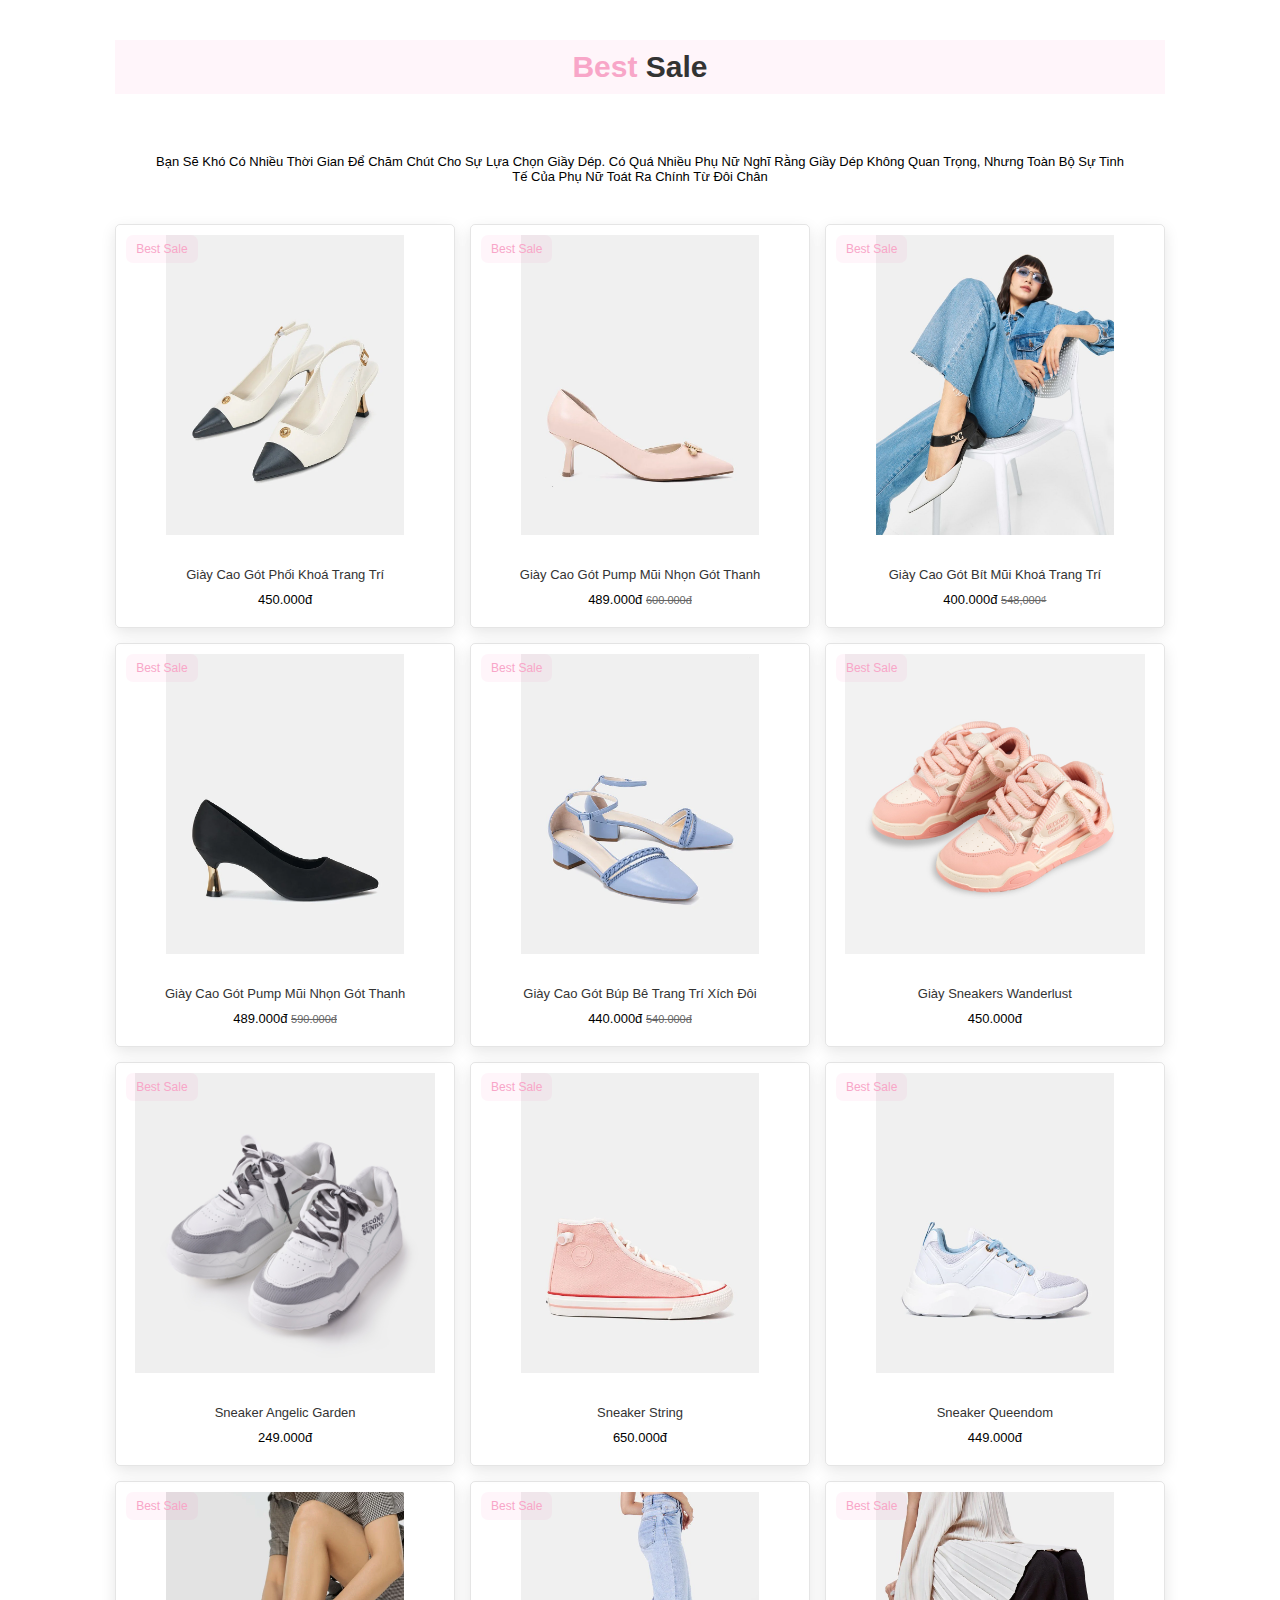
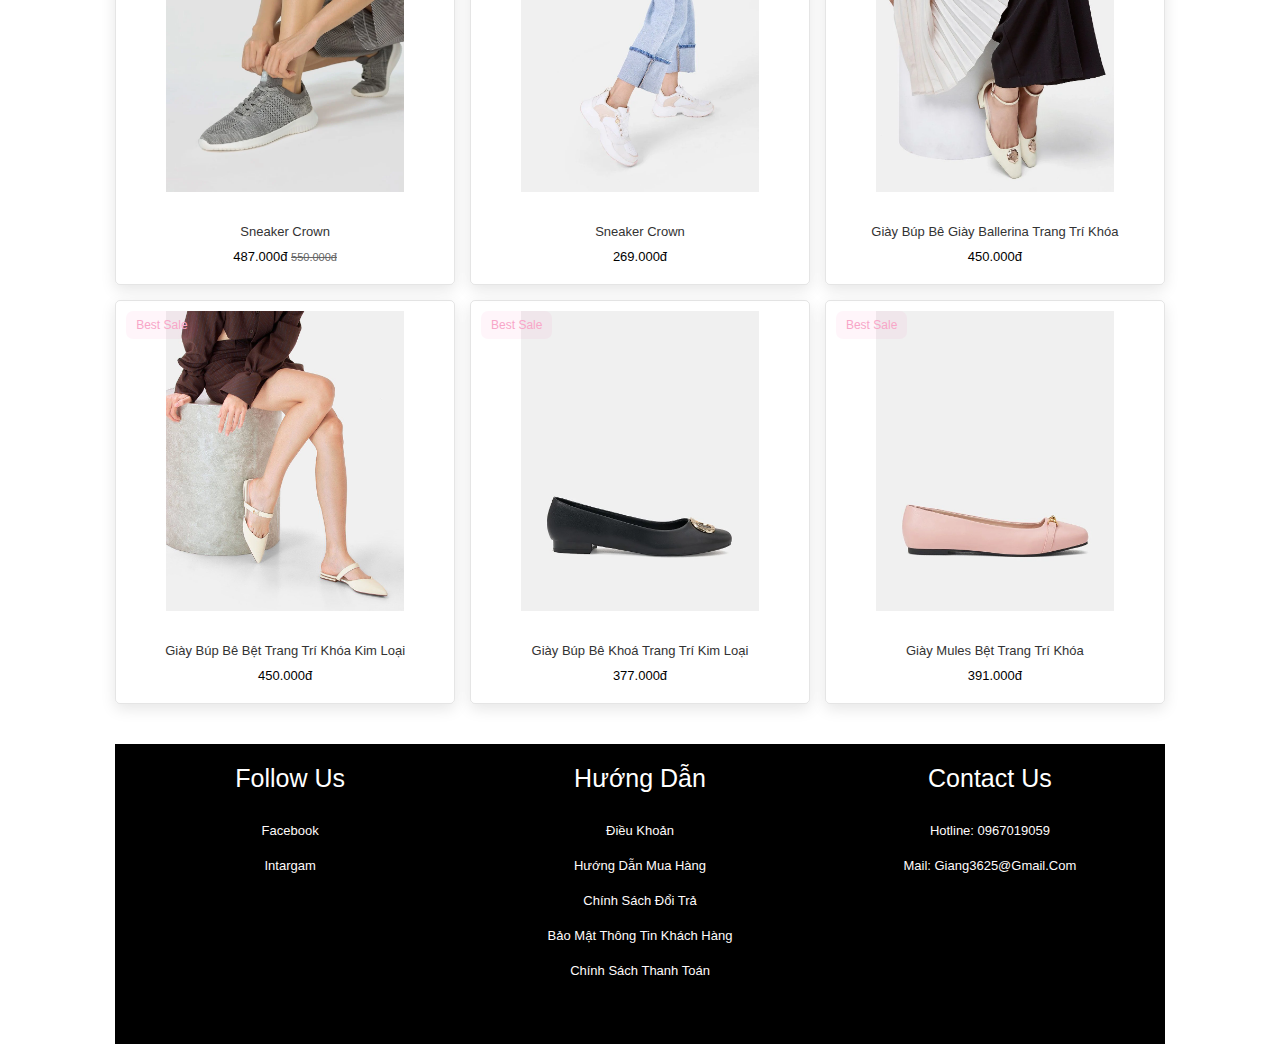
<file: bestsale.html>
<!DOCTYPE html>
<html lang="en">
<head>
    <meta charset="UTF-8">
    <meta name="viewport" content="width=device-width, initial-scale=1.0">
    <title>Cửa hàng nhỏ của Hgiang</title>
    <link rel="stylesheet" href="https://cdnjs.cloudflare.com/ajax/libs/font-awesome/6.5.1/css/all.min.css">
    <link rel="stylesheet" href="BTL.css">
</head>
<body>

 
    <section class="sneakers" id="sneakers">

        <h1 class="heading" >  <span>Best</span> Sale </h1>

        <p class="banner">Bạn sẽ khó có nhiều thời gian để chăm chút cho sự lựa chọn giầy dép.
            Có quá nhiều phụ nữ nghĩ rằng giầy dép không quan trọng,
            nhưng toàn bộ sự tinh tế của phụ nữ toát ra chính từ đôi chân
       </p>

        <div class="box-container">

            <div class="box">
                <span class="discount">Best sale</span>
                <div class="image">
                    <img src="sp1.webp" alt="">
                    <div class="icons">
                        <a href="#" class="fas fa-heart"></a>
                        <a href="#" class="cart-btn">Mua ngay</a>
                        <a href="#" class="fas fa-share"></a>
                    </div>
                </div>
                <div class="content">
                    <p>Giày Cao Gót Phối Khoá Trang Trí</p>
                    <div class="price"> 450.000đ </div>
                </div>
            </div>

            
            
            <div class="box">
                <span class="discount">Best sale</span>
                <div class="image">
                    <img src="sp2.webp" alt="">
                    <div class="icons">
                        <a href="#" class="fas fa-heart"></a>
                        <a href="#" class="cart-btn">Mua ngay</a>
                        <a href="#" class="fas fa-share"></a>
                    </div>
                </div>
                <div class="content">
                    <p>Giày Cao Gót Pump Mũi Nhọn Gót Thanh</p>
                    <div class="price"> 489.000đ <span>600.000đ</span></div>
                </div>
            </div>

            
            <div class="box">
                <span class="discount">Best sale</span>
                <div class="image">
                    <img src="sp6.jpeg" alt="">
                    <div class="icons">
                        <a href="#" class="fas fa-heart"></a>
                        <a href="#" class="cart-btn">Mua ngay</a>
                        <a href="#" class="fas fa-share"></a>
                    </div>
                </div>
                <div class="content">
                    <p>Giày Cao Gót Bít Mũi Khoá Trang Trí</p>
                    <div class="price"> 400.000đ <span>548,000₫</span></div>
                </div>
            </div>

            <div class="box">
                <span class="discount">Best sale</span>
                <div class="image">
                    <img src="sp19.webp" alt="">
                    <div class="icons">
                        <a href="#" class="fas fa-heart"></a>
                        <a href="#" class="cart-btn">Mua ngay</a>
                        <a href="#" class="fas fa-share"></a>
                    </div>
                </div>
                <div class="content">
                    <p>Giày Cao Gót Pump Mũi Nhọn Gót Thanh </p>
                    <div class="price"> 489.000đ <span>590.000đ</span></div>
                </div>
            </div>
            
            <div class="box">
                <span class="discount">Best sale</span>
                <div class="image">
                    <img src="sp22.webp" alt="">
                    <div class="icons">
                        <a href="#" class="fas fa-heart"></a>
                        <a href="#" class="cart-btn">Mua ngay</a>
                        <a href="#" class="fas fa-share"></a>
                    </div>
                </div>
                <div class="content">
                    <p>Giày Cao Gót Búp Bê Trang Trí Xích Đôi</p>
                    <div class="price"> 440.000đ <span>540.000đ</span></div>
                </div>
            </div>
            <div class="box">
                <span class="discount">Best sale</span>
                <div class="image">
                    <img src="1.jpg" alt="">
                    <div class="icons">
                        <a href="#" class="fas fa-heart"></a>
                        <a href="#" class="cart-btn">Mua ngay</a>
                        <a href="#" class="fas fa-share"></a>
                    </div>
                </div>
                <div class="content">
                    <p>Giày Sneakers Wanderlust</p>
                    <div class="price"> 450.000đ </div>
                </div>
            </div>

            <div class="box">
                <span class="discount">Best sale</span>
                <div class="image">
                    <img src="2.jpg" alt="">
                    <div class="icons">
                        <a href="#" class="fas fa-heart"></a>
                        <a href="#" class="cart-btn">Mua ngay</a>
                        <a href="#" class="fas fa-share"></a>
                    </div>
                </div>
                <div class="content">
                    <p>Sneaker Angelic Garden</p>
                    <div class="price"> 249.000đ</div>
                </div>
            </div>

            
            <div class="box">
                <span class="discount">Best sale</span>
                <div class="image">
                    <img src="10.webp" alt="">
                    <div class="icons">
                        <a href="#" class="fas fa-heart"></a>
                        <a href="#" class="cart-btn">Mua ngay</a>
                        <a href="#" class="fas fa-share"></a>
                    </div>
                </div>
                <div class="content">
                    <p>Sneaker String</p>
                    <div class="price"> 650.000đ </div>
                </div>
            </div>

            <div class="box">
                <span class="discount">Best sale</span>
                <div class="image">
                    <img src="11.webp" alt="">
                    <div class="icons">
                        <a href="#" class="fas fa-heart"></a>
                        <a href="#" class="cart-btn">Mua ngay</a>
                        <a href="#" class="fas fa-share"></a>
                    </div>
                </div>
                <div class="content">
                    <p>Sneaker Queendom</p>
                    <div class="price"> 449.000đ </div>
                </div>
            </div>

            <div class="box">
                <span class="discount">Best sale</span>
                <div class="image">
                    <img src="26.webp" alt="">
                    <div class="icons">
                        <a href="#" class="fas fa-heart"></a>
                        <a href="#" class="cart-btn">Mua ngay</a>
                        <a href="#" class="fas fa-share"></a>
                    </div>
                </div>
                <div class="content">
                    <p>Sneaker Crown</p>
                    <div class="price"> 487.000đ <span>550.000đ</span></div>
                </div>
            </div>

            <div class="box">
                <span class="discount">Best sale</span>
                <div class="image">
                    <img src="27.webp" alt="">
                    <div class="icons">
                        <a href="#" class="fas fa-heart"></a>
                        <a href="#" class="cart-btn">Mua ngay</a>
                        <a href="#" class="fas fa-share"></a>
                    </div>
                </div>
                <div class="content">
                    <p>Sneaker Crown</p>
                    <div class="price"> 269.000đ </div>
                </div>
            </div>
            
            <div class="box">
                <span class="discount">Best sale</span>
                <div class="image">
                    <img src="29.webp" alt="">
                    <div class="icons">
                        <a href="#" class="fas fa-heart"></a>
                        <a href="#" class="cart-btn">Mua ngay</a>
                        <a href="#" class="fas fa-share"></a>
                    </div>
                </div>
                <div class="content">
                    <p>Giày Búp Bê Giày Ballerina Trang Trí Khóa</p>
                    <div class="price"> 450.000đ </div>
                </div>
            </div>   

            <div class="box">
                <span class="discount">Best sale</span>
                <div class="image">
                    <img src="31.jpeg" alt="">
                    <div class="icons">
                        <a href="#" class="fas fa-heart"></a>
                        <a href="#" class="cart-btn">Mua ngay</a>
                        <a href="#" class="fas fa-share"></a>
                    </div>
                </div>
                <div class="content">
                    <p>Giày Búp Bê Bệt Trang Trí Khóa Kim Loại</p>
                    <div class="price"> 450.000đ </div>
                </div>
            </div>

            <div class="box">
                <span class="discount">Best sale</span>
                <div class="image">
                    <img src="35.webp" alt="">
                    <div class="icons">
                        <a href="#" class="fas fa-heart"></a>
                        <a href="#" class="cart-btn">Mua ngay</a>
                        <a href="#" class="fas fa-share"></a>
                    </div>
                </div>
                <div class="content">
                    <p>Giày Búp Bê Khoá Trang Trí Kim Loại</p>
                    <div class="price"> 377.000đ </div>
                </div>
            </div>

            <div class="box">
                <span class="discount">Best sale</span>
                <div class="image">
                    <img src="39.webp" alt="">
                    <div class="icons">
                        <a href="#" class="fas fa-heart"></a>
                        <a href="#" class="cart-btn">Mua ngay</a>
                        <a href="#" class="fas fa-share"></a>
                    </div>
                </div>
                <div class="content">
                    <p>Giày Mules Bệt Trang Trí Khóa</p>
                    <div class="price"> 391.000đ </div>
                </div>
            </div>


        </div>

    </section>   

    
<section class="footer" id="footer">

    <div class="box-container textcenter">
        <div class="box">
            <p>Follow Us</p>
            <a href="https://www.facebook.com/oppas.susu.33?mibextid=LQQJ4d">facebook</a>
            <a href="https://www.instagram.com/hgiang_306?igsh=MW9zOXcxNWh4MnljZA%3D%3D&utm_source=qr" >Intargam</a>
        </div>

        <div class="box">
            <p>Hướng dẫn</p>
            <a href="#">Điều khoản</a>
            <a href="#">Hướng dẫn mua hàng</a>
            <a href="#">Chính sách đổi trả</a>
            <a href="#">Bảo mật thông tin khách hàng </a>
            <a href="#">Chính sách thanh toán</a>
        </div>

        <div class="box">
            <p>Contact Us</p>
            <a href="#">hotline: 0967019059</a>
            <a href="#" >Mail: Giang3625@gmail.com</a>
        </div>

    </div>

</section>

</body>
</html>
</file>
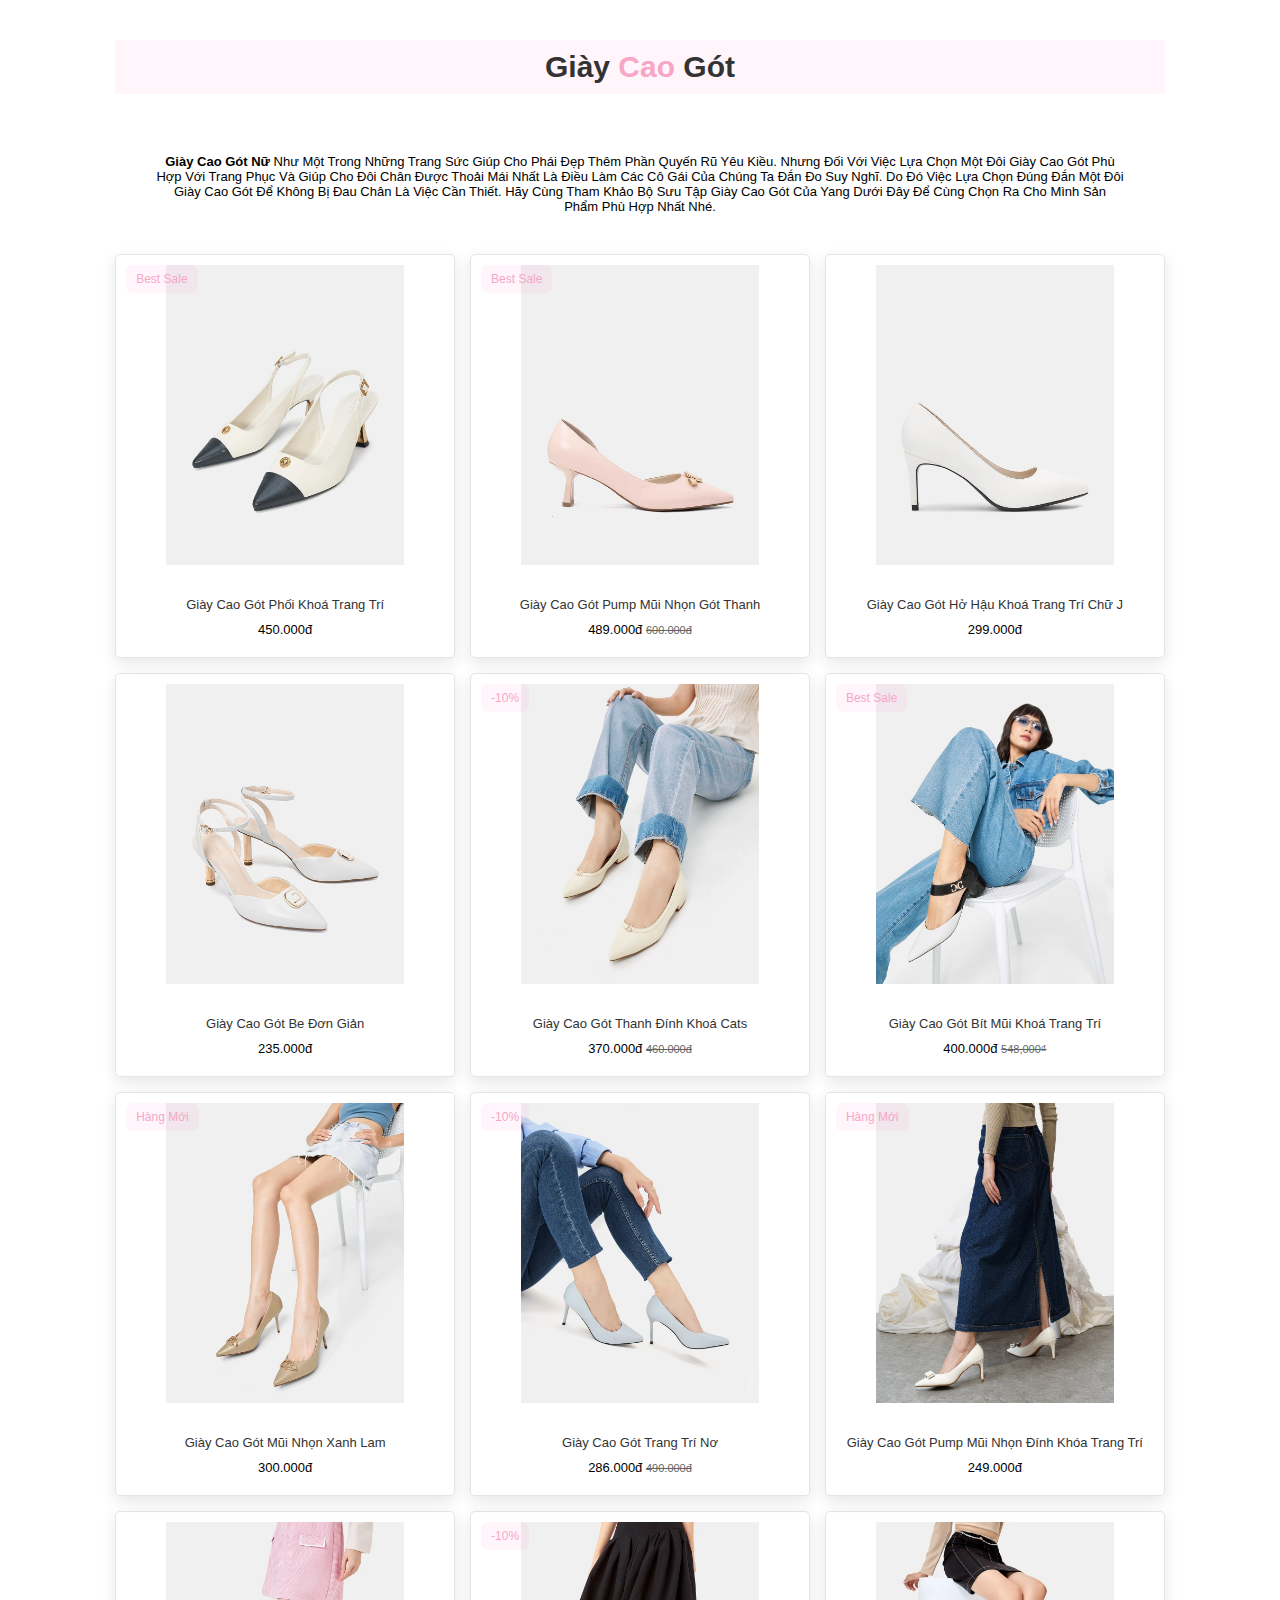
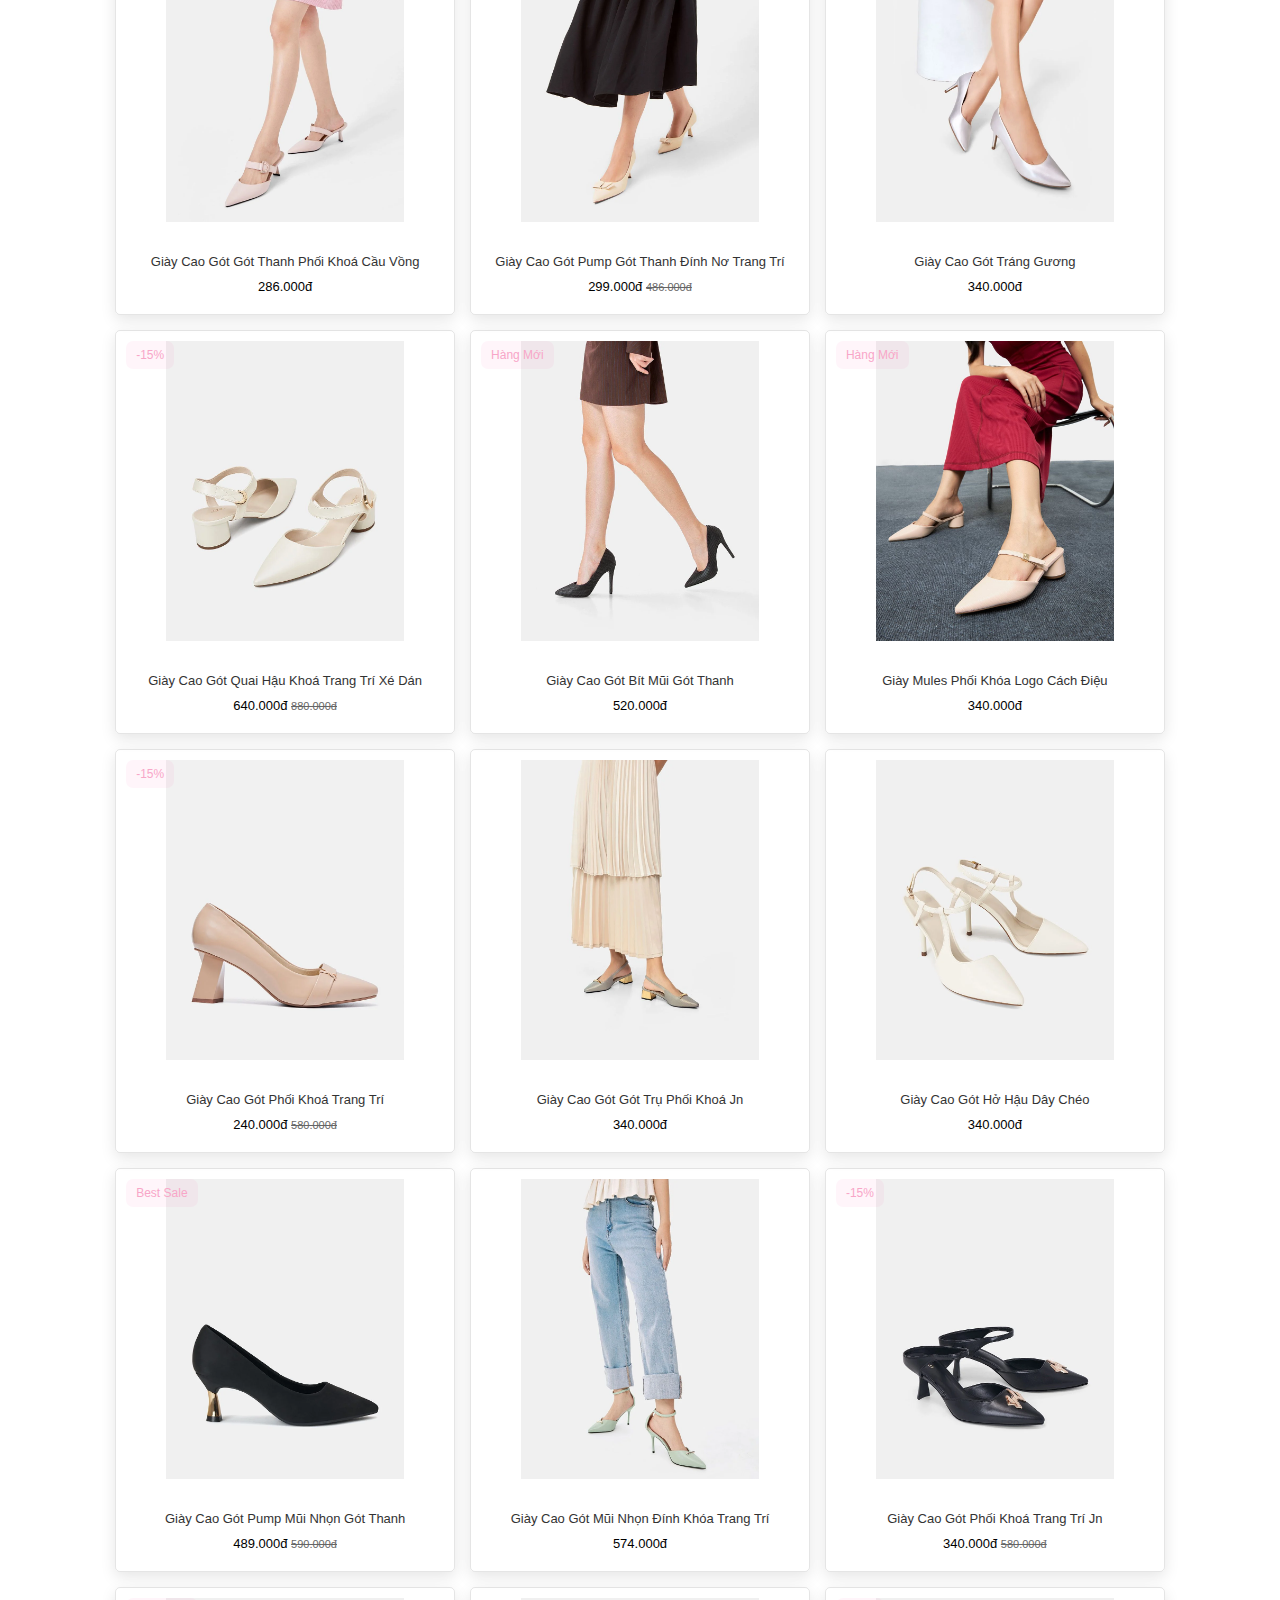
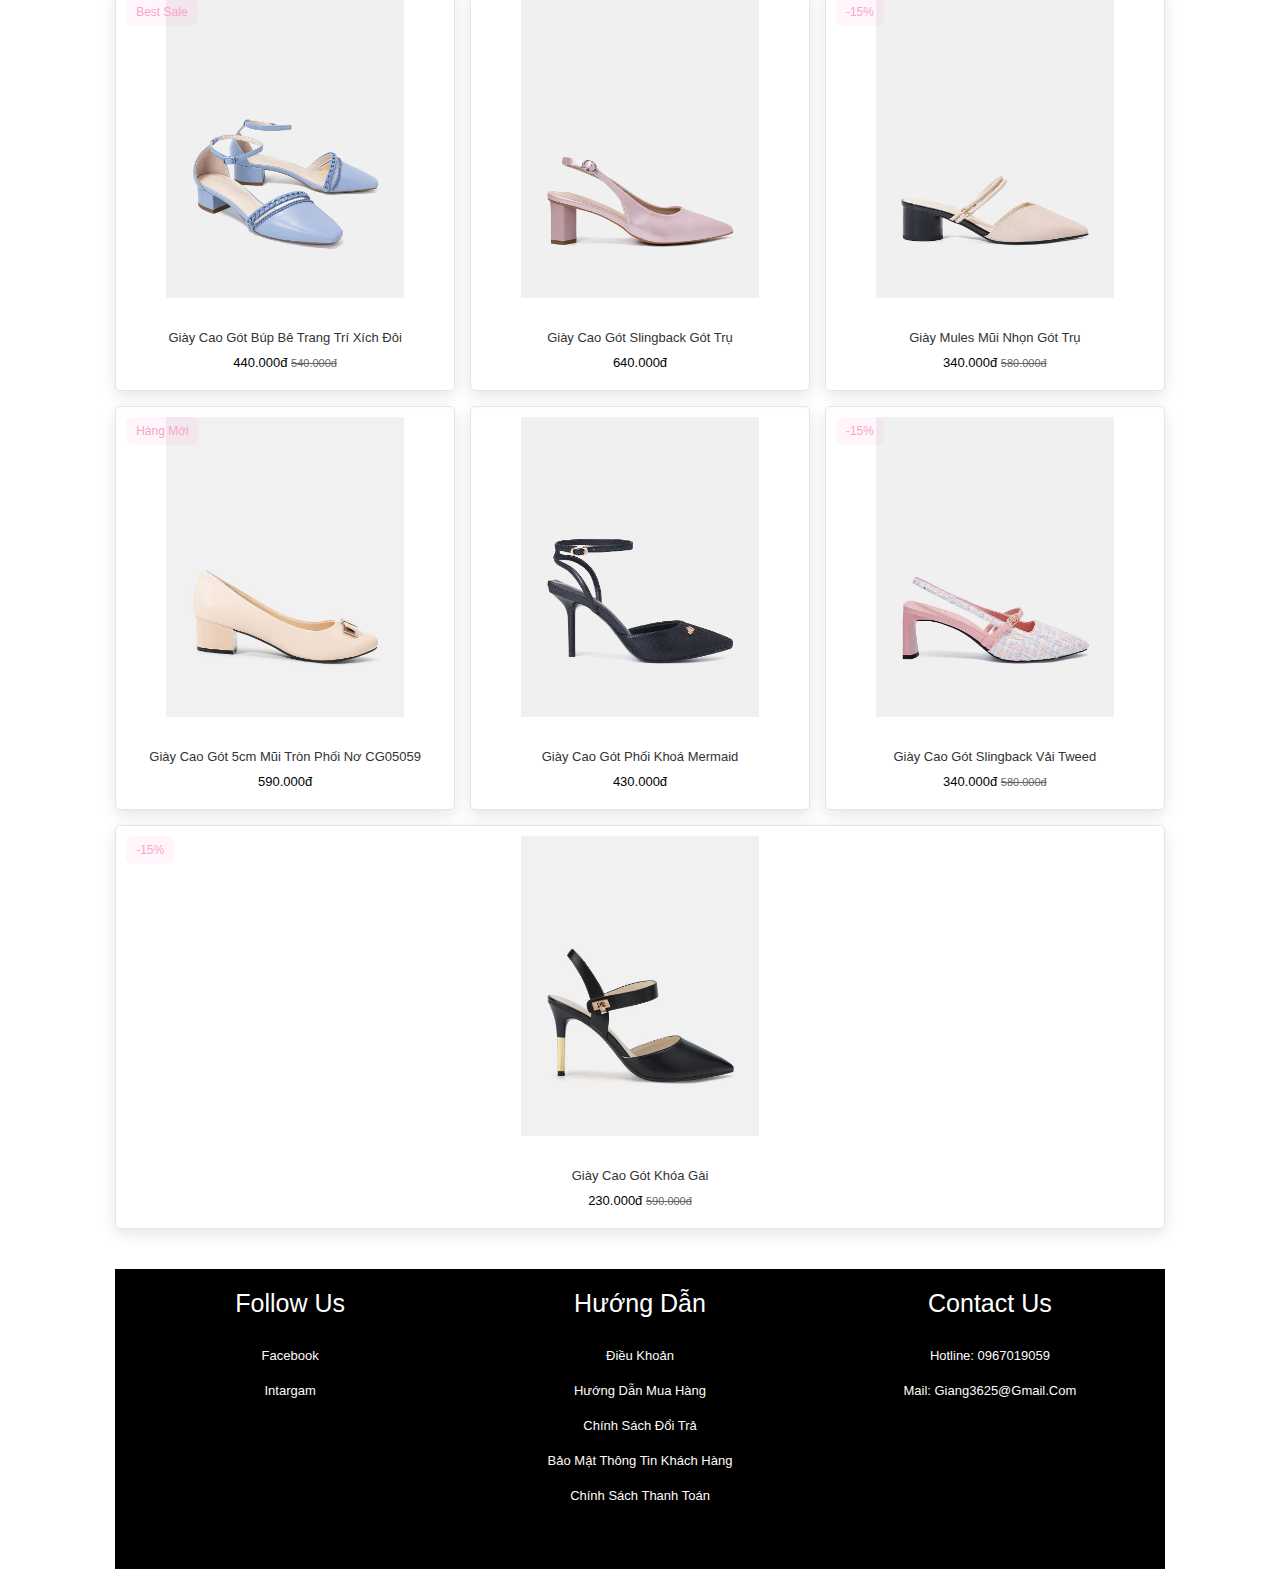
<file: caogot.html>
<!DOCTYPE html>
<html lang="en">
<head>
    <meta charset="UTF-8">
    <meta name="viewport" content="width=device-width, initial-scale=1.0">
    <title>Cửa hàng nhỏ của Hgiang</title>
    <link rel="stylesheet" href="https://cdnjs.cloudflare.com/ajax/libs/font-awesome/6.5.1/css/all.min.css">
    <link rel="stylesheet" href="BTL.css">
</head>
<body>
    

    <section class="products" id="products">

        <h1 class="heading" > Giày <span>cao</span> gót</h1>

        <p class="banner"><b>Giày cao gót nữ</b> như một trong những trang sức giúp cho phái đẹp thêm phần quyến rũ yêu kiều.
        Nhưng đối với việc lựa chọn một đôi giày cao gót phù hợp với trang phục và giúp cho đôi chân được thoải 
        mái nhất là điều làm các cô gái của chúng ta đắn đo suy nghĩ. 
        Do đó việc lựa chọn đúng đắn một đôi giày cao gót để không bị đau chân là việc cần thiết. 
        Hãy cùng tham khảo bộ sưu tập giày cao gót của Yang dưới đây để cùng chọn ra cho mình sản phẩm phù hợp nhất nhé. </p>

        <div class="box-container">

            <div class="box">
                <span class="discount">Best sale</span>
                <div class="image">
                    <img src="sp1.webp" alt="">
                    <div class="icons">
                        <a href="#" class="fas fa-heart"></a>
                        <a href="#" class="cart-btn">Mua ngay</a>
                        <a href="#" class="fas fa-share"></a>
                    </div>
                </div>
                <div class="content">
                    <p>Giày Cao Gót Phối Khoá Trang Trí</p>
                    <div class="price"> 450.000đ </div>
                </div>
            </div>

            
            
            <div class="box">
                <span class="discount">Best sale</span>
                <div class="image">
                    <img src="sp2.webp" alt="">
                    <div class="icons">
                        <a href="#" class="fas fa-heart"></a>
                        <a href="#" class="cart-btn">Mua ngay</a>
                        <a href="#" class="fas fa-share"></a>
                    </div>
                </div>
                <div class="content">
                    <p>Giày Cao Gót Pump Mũi Nhọn Gót Thanh</p>
                    <div class="price"> 489.000đ <span>600.000đ</span></div>
                </div>
            </div>

            <div class="box">
                
                <div class="image">
                    <img src="sp3.webp" alt="">
                    <div class="icons">
                        <a href="#" class="fas fa-heart"></a>
                        <a href="#" class="cart-btn">Mua ngay</a>
                        <a href="#" class="fas fa-share"></a>
                    </div>
                </div>
                <div class="content">
                    <p>Giày Cao Gót Hở Hậu Khoá Trang Trí Chữ J</p>
                    <div class="price"> 299.000đ </div>
                </div>
            </div>

            <div class="box">
                
                <div class="image">
                    <img src="sp4.webp" alt="">
                    <div class="icons">
                        <a href="#" class="fas fa-heart"></a>
                        <a href="#" class="cart-btn">Mua ngay</a>
                        <a href="#" class="fas fa-share"></a>
                    </div>
                </div>
                <div class="content">
                    <p>Giày Cao Gót Be Đơn Giản</p>
                    <div class="price"> 235.000đ </div>
                </div>
            </div>

            <div class="box">
                <span class="discount">-10%</span>
                <div class="image">
                    <img src="sp5.webp" alt="">
                    <div class="icons">
                        <a href="#" class="fas fa-heart"></a>
                        <a href="#" class="cart-btn">Mua ngay</a>
                        <a href="#" class="fas fa-share"></a>
                    </div>
                </div>
                <div class="content">
                    <p>Giày Cao Gót Thanh Đính Khoá Cats</p>
                    <div class="price"> 370.000đ <span>460.000đ</span></div>
                </div>
            </div>

            <div class="box">
                <span class="discount">Best sale</span>
                <div class="image">
                    <img src="sp6.jpeg" alt="">
                    <div class="icons">
                        <a href="#" class="fas fa-heart"></a>
                        <a href="#" class="cart-btn">Mua ngay</a>
                        <a href="#" class="fas fa-share"></a>
                    </div>
                </div>
                <div class="content">
                    <p>Giày Cao Gót Bít Mũi Khoá Trang Trí</p>
                    <div class="price"> 400.000đ <span>548,000₫</span></div>
                </div>
            </div>

            <div class="box">
                <span class="discount">Hàng mới</span>
                <div class="image">
                    <img src="sp7.webp" alt="">
                    <div class="icons">
                        <a href="#" class="fas fa-heart"></a>
                        <a href="#" class="cart-btn">Mua ngay</a>
                        <a href="#" class="fas fa-share"></a>
                    </div>
                </div>
                <div class="content">
                    <p>Giày Cao Gót Mũi Nhọn Xanh Lam</p>
                    <div class="price"> 300.000đ </div>
                </div>
            </div>

            <div class="box">
                <span class="discount">-10%</span>
                <div class="image">
                    <img src="sp8.webp" alt="">
                    <div class="icons">
                        <a href="#" class="fas fa-heart"></a>
                        <a href="#" class="cart-btn">Mua ngay</a>
                        <a href="#" class="fas fa-share"></a>
                    </div>
                </div>
                <div class="content">
                    <p>Giày Cao Gót Trang Trí Nơ</p>
                    <div class="price"> 286.000đ <span>490.000đ</span></div>
                </div>
            </div>

            <div class="box">
                <span class="discount">Hàng mới</span>
                <div class="image">
                    <img src="sp9.webp.jpeg" alt="">
                    <div class="icons">
                        <a href="#" class="fas fa-heart"></a>
                        <a href="#" class="cart-btn">Mua ngay</a>
                        <a href="#" class="fas fa-share"></a>
                    </div>
                </div>
                <div class="content">
                    <p>Giày Cao Gót Pump Mũi Nhọn Đính Khóa Trang Trí</p>
                    <div class="price"> 249.000đ</div>
                </div>
            </div>

            <div class="box">
                
                <div class="image">
                    <img src="sp10.webp" alt="">
                    <div class="icons">
                        <a href="#" class="fas fa-heart"></a>
                        <a href="#" class="cart-btn">Mua ngay</a>
                        <a href="#" class="fas fa-share"></a>
                    </div>
                </div>
                <div class="content">
                    <p>Giày Cao Gót Gót Thanh Phối Khoá Cầu Vồng</p>
                    <div class="price"> 286.000đ </div>
                </div>
            </div>

            <div class="box">
                <span class="discount">-10%</span>
                <div class="image">
                    <img src="sp11.webp" alt="">
                    <div class="icons">
                        <a href="#" class="fas fa-heart"></a>
                        <a href="#" class="cart-btn">Mua ngay</a>
                        <a href="#" class="fas fa-share"></a>
                    </div>
                </div>
                <div class="content">
                    <p>Giày Cao Gót Pump Gót Thanh Đính Nơ Trang Trí</p>
                    <div class="price"> 299.000đ <span>486.000đ</span></div>
                </div>
            </div>

            <div class="box">
                
                <div class="image">
                    <img src="sp12.webp" alt="">
                    <div class="icons">
                        <a href="#" class="fas fa-heart"></a>
                        <a href="#" class="cart-btn">Mua ngay</a>
                        <a href="#" class="fas fa-share"></a>
                    </div>
                </div>
                <div class="content">
                    <p>Giày Cao Gót Tráng Gương </p>
                    <div class="price"> 340.000đ </div>
                </div>
            </div>

            <div class="box">
                <span class="discount">-15%</span>
                <div class="image">
                    <img src="sp13.webp" alt="">
                    <div class="icons">
                        <a href="#" class="fas fa-heart"></a>
                        <a href="#" class="cart-btn">Mua ngay</a>
                        <a href="#" class="fas fa-share"></a>
                    </div>
                </div>
                <div class="content">
                    <p>Giày Cao Gót Quai Hậu Khoá Trang Trí Xé Dán </p>
                    <div class="price"> 640.000đ <span>880.000đ</span></div>
                </div>
            </div>

            <div class="box">
                <span class="discount">Hàng mới</span>
                <div class="image">
                    <img src="sp14.webp" alt="">
                    <div class="icons">
                        <a href="#" class="fas fa-heart"></a>
                        <a href="#" class="cart-btn">Mua ngay</a>
                        <a href="#" class="fas fa-share"></a>
                    </div>
                </div>
                <div class="content">
                    <p>Giày Cao Gót Bít Mũi Gót Thanh </p>
                    <div class="price"> 520.000đ</div>
                </div>
            </div>
            
            <div class="box">
                <span class="discount">Hàng mới</span>
                <div class="image">
                    <img src="sp15.jpeg" alt="">
                    <div class="icons">
                        <a href="#" class="fas fa-heart"></a>
                        <a href="#" class="cart-btn">Mua ngay</a>
                        <a href="#" class="fas fa-share"></a>
                    </div>
                </div>
                <div class="content">
                    <p>Giày Mules Phối Khóa Logo Cách Điệu </p>
                    <div class="price"> 340.000đ </div>
                </div>
            </div>

            <div class="box">
                <span class="discount">-15%</span>
                <div class="image">
                    <img src="sp16.webp" alt="">
                    <div class="icons">
                        <a href="#" class="fas fa-heart"></a>
                        <a href="#" class="cart-btn">Mua ngay</a>
                        <a href="#" class="fas fa-share"></a>
                    </div>
                </div>
                <div class="content">
                    <p>Giày Cao Gót Phối Khoá Trang Trí </p>
                    <div class="price"> 240.000đ <span>580.000đ</span></div>
                </div>
            </div>

            
            <div class="box">
               
                <div class="image">
                    <img src="sp17.webp" alt="">
                    <div class="icons">
                        <a href="#" class="fas fa-heart"></a>
                        <a href="#" class="cart-btn">Mua ngay</a>
                        <a href="#" class="fas fa-share"></a>
                    </div>
                </div>
                <div class="content">
                    <p>Giày Cao Gót Gót Trụ Phối Khoá Jn </p>
                    <div class="price"> 340.000đ</div>
                </div>
            </div>
            
            <div class="box">
                
                <div class="image">
                    <img src="sp18.webp" alt="">
                    <div class="icons">
                        <a href="#" class="fas fa-heart"></a>
                        <a href="#" class="cart-btn">Mua ngay</a>
                        <a href="#" class="fas fa-share"></a>
                    </div>
                </div>
                <div class="content">
                    <p>Giày Cao Gót Hở Hậu Dây Chéo </p>
                    <div class="price"> 340.000đ</div>
                </div>
            </div>
            
            <div class="box">
                <span class="discount">Best sale</span>
                <div class="image">
                    <img src="sp19.webp" alt="">
                    <div class="icons">
                        <a href="#" class="fas fa-heart"></a>
                        <a href="#" class="cart-btn">Mua ngay</a>
                        <a href="#" class="fas fa-share"></a>
                    </div>
                </div>
                <div class="content">
                    <p>Giày Cao Gót Pump Mũi Nhọn Gót Thanh </p>
                    <div class="price"> 489.000đ <span>590.000đ</span></div>
                </div>
            </div>
            
            <div class="box">
                
                <div class="image">
                    <img src="sp20.webp" alt="">
                    <div class="icons">
                        <a href="#" class="fas fa-heart"></a>
                        <a href="#" class="cart-btn">Mua ngay</a>
                        <a href="#" class="fas fa-share"></a>
                    </div>
                </div>
                <div class="content">
                    <p>Giày Cao Gót Mũi Nhọn Đính Khóa Trang Trí </p>
                    <div class="price"> 574.000đ </div>
                </div>
            </div>
            
            <div class="box">
                <span class="discount">-15%</span>
                <div class="image">
                    <img src="sp21.webp" alt="">
                    <div class="icons">
                        <a href="#" class="fas fa-heart"></a>
                        <a href="#" class="cart-btn">Mua ngay</a>
                        <a href="#" class="fas fa-share"></a>
                    </div>
                </div>
                <div class="content">
                    <p>Giày Cao Gót Phối Khoá Trang Trí Jn </p>
                    <div class="price"> 340.000đ <span>580.000đ</span></div>
                </div>
            </div>
            
            <div class="box">
                <span class="discount">Best sale</span>
                <div class="image">
                    <img src="sp22.webp" alt="">
                    <div class="icons">
                        <a href="#" class="fas fa-heart"></a>
                        <a href="#" class="cart-btn">Mua ngay</a>
                        <a href="#" class="fas fa-share"></a>
                    </div>
                </div>
                <div class="content">
                    <p>Giày Cao Gót Búp Bê Trang Trí Xích Đôi</p>
                    <div class="price"> 440.000đ <span>540.000đ</span></div>
                </div>
            </div>
            
            <div class="box">
                
                <div class="image">
                    <img src="sp23.webp" alt="">
                    <div class="icons">
                        <a href="#" class="fas fa-heart"></a>
                        <a href="#" class="cart-btn">Mua ngay</a>
                        <a href="#" class="fas fa-share"></a>
                    </div>
                </div>
                <div class="content">
                    <p>Giày Cao Gót Slingback Gót Trụ </p>
                    <div class="price"> 640.000đ </div>
                </div>
            </div>
            
            <div class="box">
                <span class="discount">-15%</span>
                <div class="image">
                    <img src="sp24.webp" alt="">
                    <div class="icons">
                        <a href="#" class="fas fa-heart"></a>
                        <a href="#" class="cart-btn">Mua ngay</a>
                        <a href="#" class="fas fa-share"></a>
                    </div>
                </div>
                <div class="content">
                    <p>Giày Mules Mũi Nhọn Gót Trụ</p>
                    <div class="price"> 340.000đ <span>580.000đ</span></div>
                </div>
            </div>
            
            <div class="box">
                <span class="discount">Hàng mới</span>
                <div class="image">
                    <img src="sp25.webp" alt="">
                    <div class="icons">
                        <a href="#" class="fas fa-heart"></a>
                        <a href="#" class="cart-btn">Mua ngay</a>
                        <a href="#" class="fas fa-share"></a>
                    </div>
                </div>
                <div class="content">
                    <p>Giày Cao Gót 5cm Mũi Tròn Phối Nơ CG05059 </p>
                    <div class="price"> 590.000đ </div>
                </div>
            </div>

            <div class="box">
                
                <div class="image">
                    <img src="sp26.webp" alt="">
                    <div class="icons">
                        <a href="#" class="fas fa-heart"></a>
                        <a href="#" class="cart-btn">Mua ngay</a>
                        <a href="#" class="fas fa-share"></a>
                    </div>
                </div>
                <div class="content">
                    <p>Giày Cao Gót Phối Khoá Mermaid</p>
                    <div class="price"> 430.000đ </div>
                </div>
            </div>

            <div class="box">
                <span class="discount">-15%</span>
                <div class="image">
                    <img src="sp27.webp" alt="">
                    <div class="icons">
                        <a href="#" class="fas fa-heart"></a>
                        <a href="#" class="cart-btn">Mua ngay</a>
                        <a href="#" class="fas fa-share"></a>
                    </div>
                </div>
                <div class="content">
                    <p>Giày Cao Gót Slingback Vải Tweed</p>
                    <div class="price"> 340.000đ <span>580.000đ</span></div>
                </div>
            </div>

            <div class="box">
                <span class="discount">-15%</span>
                <div class="image">
                    <img src="sp28.webp" alt="">
                    <div class="icons">
                        <a href="#" class="fas fa-heart"></a>
                        <a href="#" class="cart-btn">Mua ngay</a>
                        <a href="#" class="fas fa-share"></a>
                    </div>
                </div>
                <div class="content">
                    <p>Giày Cao Gót Khóa Gài</p>
                    <div class="price"> 230.000đ <span>590.000đ</span></div>
                </div>
            </div>
        </div>

    </section>
    

    
<section class="footer" id="footer">

    <div class="box-container textcenter">
        <div class="box">
            <p>Follow Us</p>
            <a href="https://www.facebook.com/oppas.susu.33?mibextid=LQQJ4d">facebook</a>
            <a href="https://www.instagram.com/hgiang_306?igsh=MW9zOXcxNWh4MnljZA%3D%3D&utm_source=qr" >Intargam</a>
        </div>

        <div class="box">
            <p>Hướng dẫn</p>
            <a href="#">Điều khoản</a>
            <a href="#">Hướng dẫn mua hàng</a>
            <a href="#">Chính sách đổi trả</a>
            <a href="#">Bảo mật thông tin khách hàng </a>
            <a href="#">Chính sách thanh toán</a>
        </div>

        <div class="box">
            <p>Contact Us</p>
            <a href="#">hotline: 0967019059</a>
            <a href="#" >Mail: Giang3625@gmail.com</a>
        </div>

    </div>

</section>

</body>
</html>
</file>
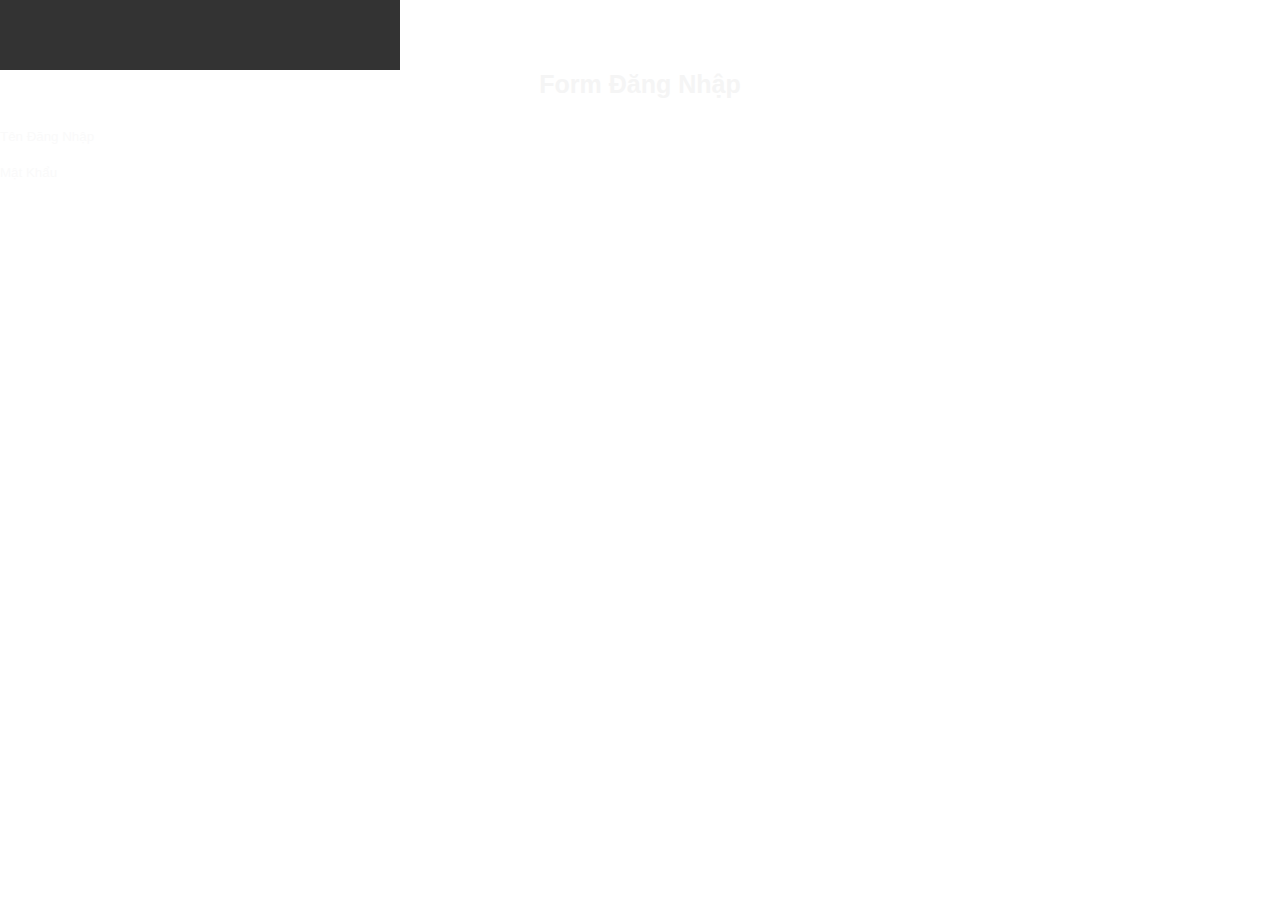
<file: dangnhap.html>
<!DOCTYPE html>
<html lang="en">
<head>
    <meta charset="UTF-8">
    <meta name="viewport" content="width=device-width, initial-scale=1.0">
    <title>Cửa hàng nhỏ của Hgiang</title>
    <link rel="stylesheet" href="https://cdnjs.cloudflare.com/ajax/libs/font-awesome/6.5.1/css/all.min.css">
    <link rel="stylesheet" href="BTL.css">
</head>
<body>
    <div id="dangnhap">
        <form action="" id="form-login"></form>
        <h1 class="form-heading">Form đăng nhập</h1>
        <div class="form-group">
            <input type="Text" class="form-input" placeholder="Tên đăng nhập">
        </div>
        <div class="form-group">
            <input type="Passwork" class="form-input" placeholder="Mật khẩu">
        </div>
        <input type="submit" value="Đăng nhập" class="form-submit">
        
    </div>
    
</body>
</html>
</file>
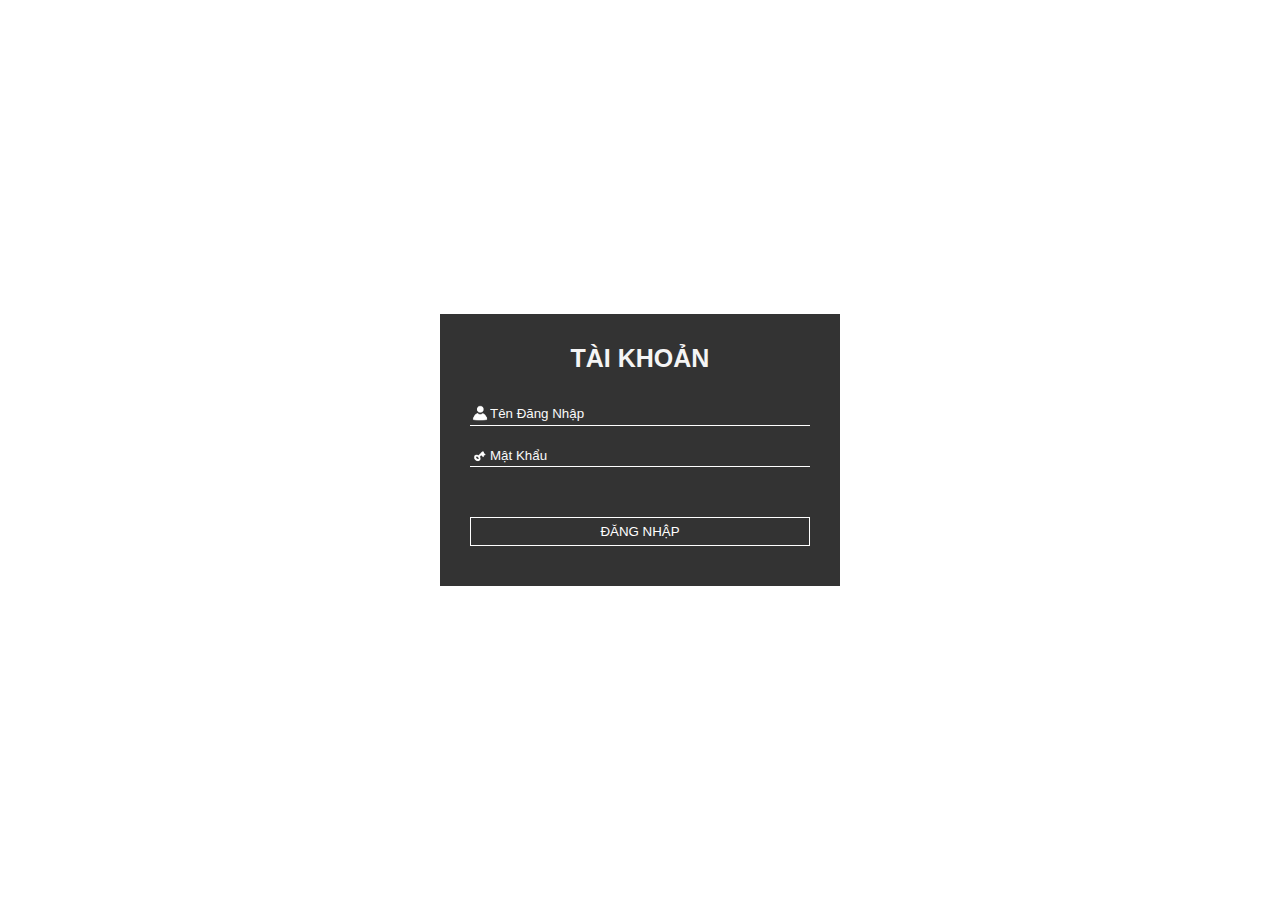
<file: dk.html>
<!DOCTYPE html>
<html lang="en">
<head>
    <meta charset="UTF-8">
    <meta name="viewport" content="width=device-width, initial-scale=1.0">
    <title>Cửa hàng nhỏ của Hgiang</title>
    <link rel="stylesheet" href="https://cdnjs.cloudflare.com/ajax/libs/font-awesome/6.5.1/css/all.min.css">
    <link rel="stylesheet" href="BTL.css">
</head>
<body>
    
<div id="dk">
    <form action="" id="form-login">
        <h1 class="form-heading">TÀI KHOẢN</h1>
        <div class="form-group">
            <img src="user.png" alt=""><input type="text" class="form-input" placeholder="Tên Đăng Nhập">
        </div>
        <div class="form-group">
            <img src="pw.png" alt="">
            <input type="password" class="form-input" placeholder="Mật Khẩu">
        </div>
        <input type="submit" value="Đăng Nhập" class="form-submit">
    </form>
</div>

</body>
</html>
</file>
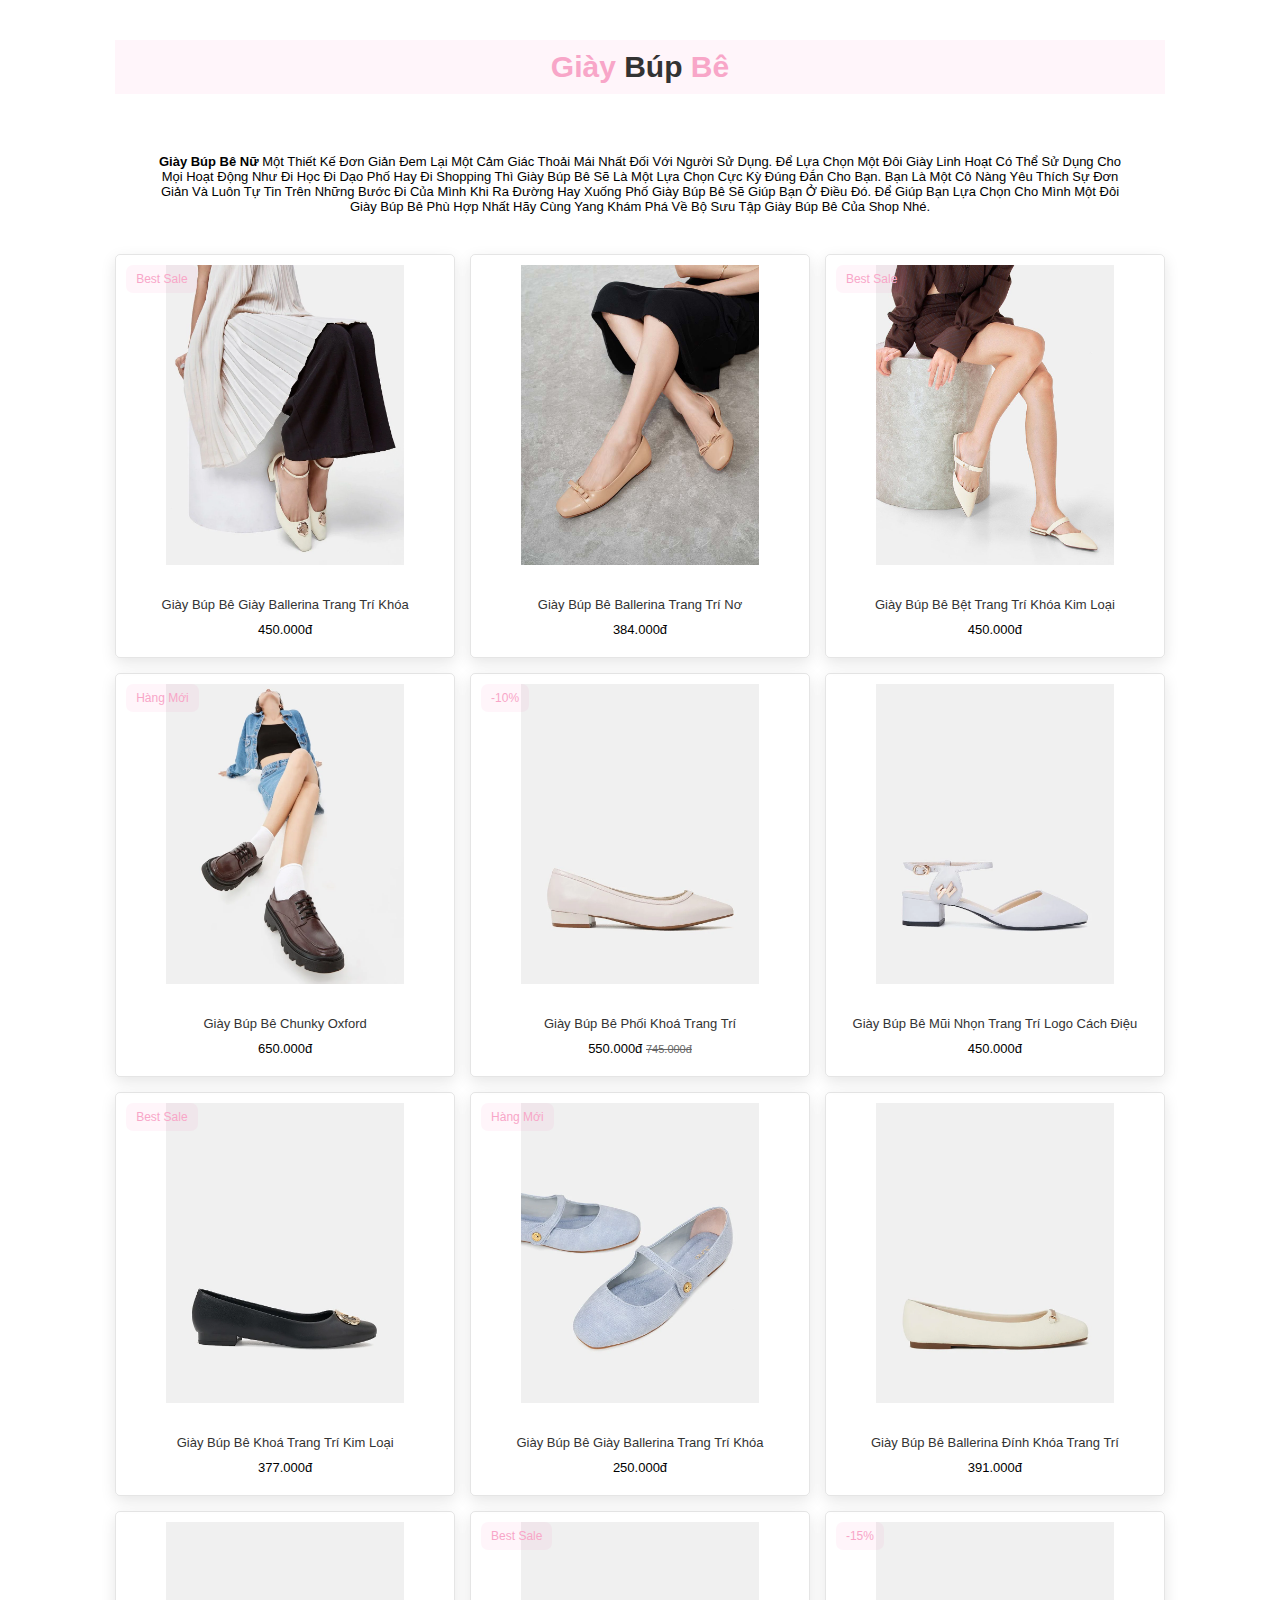
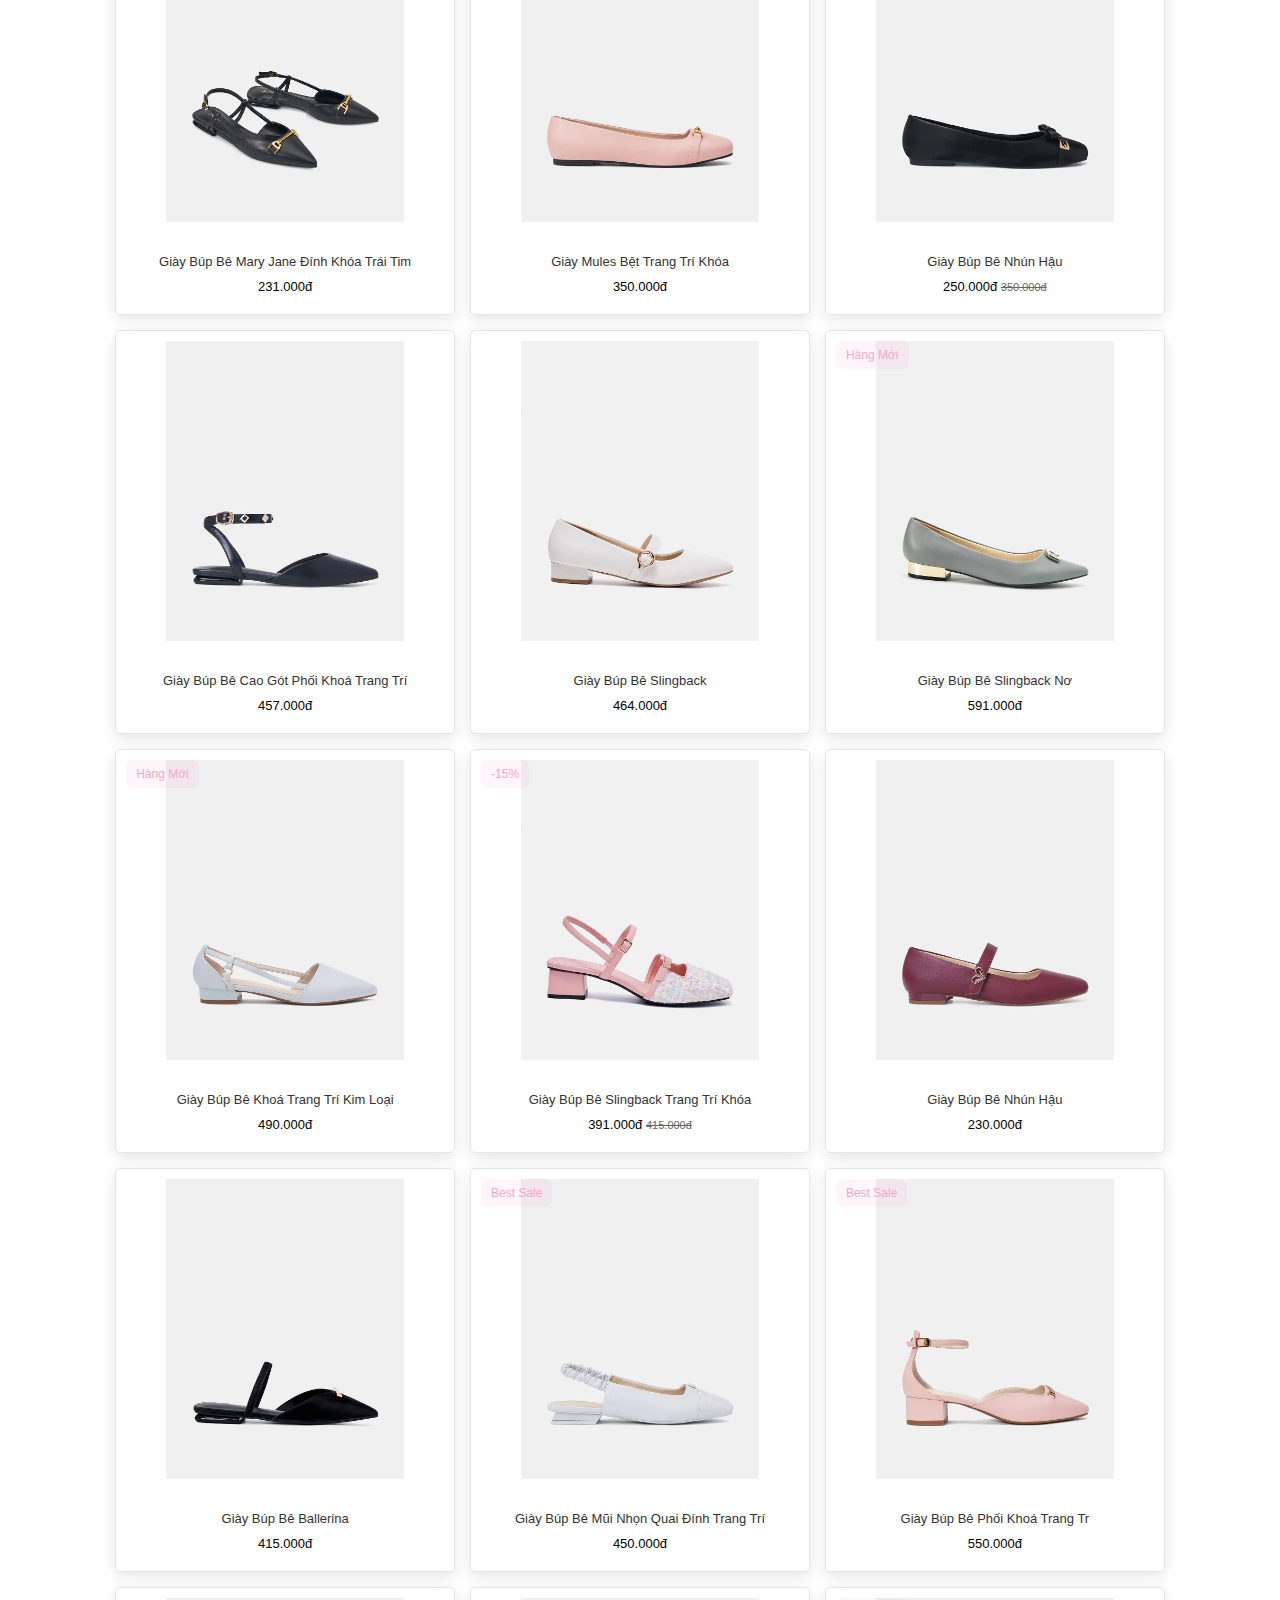
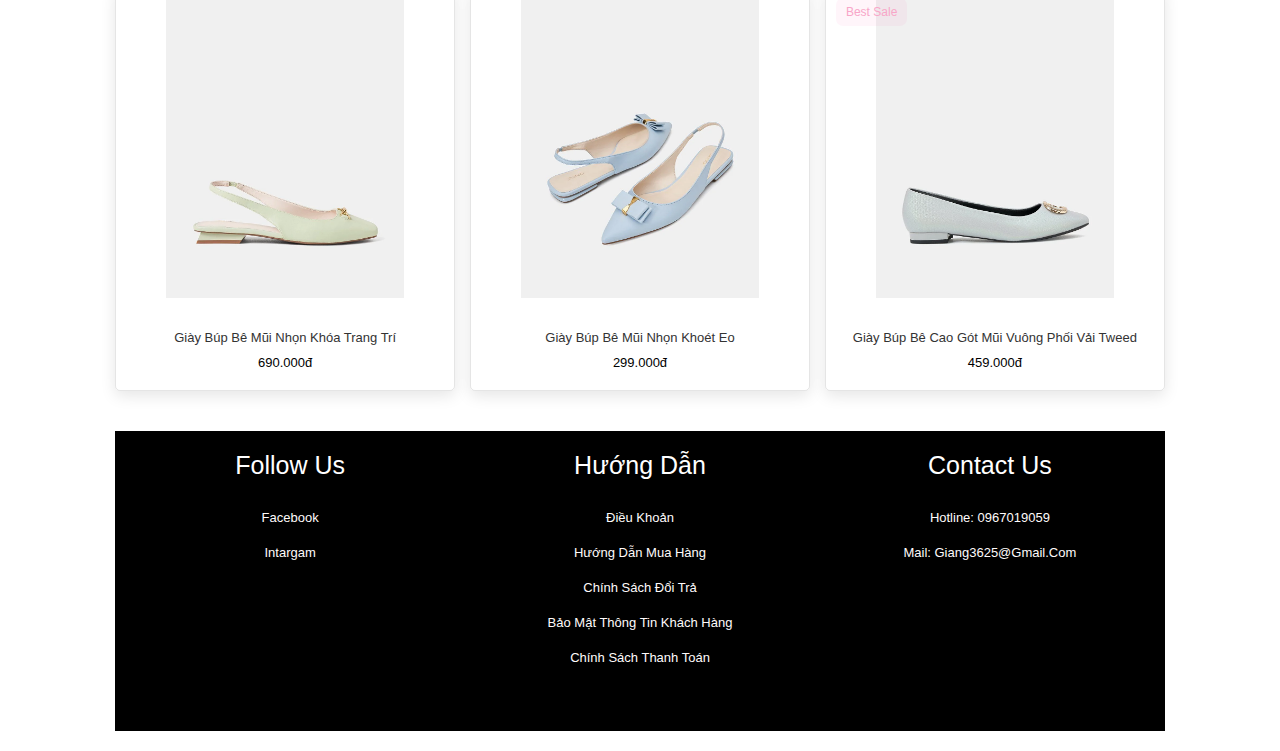
<file: giaybupbe.html>
<!DOCTYPE html>
<html lang="en">
<head>
    <meta charset="UTF-8">
    <meta name="viewport" content="width=device-width, initial-scale=1.0">
    <title>Cửa hàng nhỏ của Hgiang</title>
    <link rel="stylesheet" href="https://cdnjs.cloudflare.com/ajax/libs/font-awesome/6.5.1/css/all.min.css">
    <link rel="stylesheet" href="BTL.css">
</head>
<body>


<section class="bupbe" id="bupbe">

    <h1 class="heading" > <span>Giày</span> Búp <span>Bê</span></h1>

    <p class="banner"><b>Giày búp bê nữ</b> một thiết kế đơn giản đem lại một cảm giác thoải mái nhất đối với người sử dụng.
        Để lựa chọn một đôi giày linh hoạt có thể sử dụng cho mọi hoạt động như đi học đi dạo phố hay đi shopping thì giày búp bê 
        sẽ là một lựa chọn cực kỳ đúng đắn cho bạn. 
        Bạn là một cô nàng yêu thích sự đơn giản và luôn tự tin trên những bước đi của mình khi ra đường 
        hay xuống phố giày búp bê sẽ giúp bạn ở điều đó. 
        Để giúp bạn lựa chọn cho mình một đôi giày búp bê phù hợp nhất hãy cùng Yang khám phá về bộ sưu tập giày búp bê của shop nhé. 
    </p>

    <div class="box-container">

        <div class="box">
            <span class="discount">Best sale</span>
            <div class="image">
                <img src="29.webp" alt="">
                <div class="icons">
                    <a href="#" class="fas fa-heart"></a>
                    <a href="#" class="cart-btn">Mua ngay</a>
                    <a href="#" class="fas fa-share"></a>
                </div>
            </div>
            <div class="content">
                <p>Giày Búp Bê Giày Ballerina Trang Trí Khóa</p>
                <div class="price"> 450.000đ </div>
            </div>
        </div>

        <div class="box">
            
            <div class="image">
                <img src="30.jpeg" alt="">
                <div class="icons">
                    <a href="#" class="fas fa-heart"></a>
                    <a href="#" class="cart-btn">Mua ngay</a>
                    <a href="#" class="fas fa-share"></a>
                </div>
            </div>
            <div class="content">
                <p>Giày Búp Bê Ballerina Trang Trí Nơ</p>
                <div class="price"> 384.000đ</div>
            </div>
        </div>

        
        <div class="box">
            <span class="discount">Best sale</span>
            <div class="image">
                <img src="31.jpeg" alt="">
                <div class="icons">
                    <a href="#" class="fas fa-heart"></a>
                    <a href="#" class="cart-btn">Mua ngay</a>
                    <a href="#" class="fas fa-share"></a>
                </div>
            </div>
            <div class="content">
                <p>Giày Búp Bê Bệt Trang Trí Khóa Kim Loại</p>
                <div class="price"> 450.000đ </div>
            </div>
        </div>

        <div class="box">
            <span class="discount">Hàng mới</span>
            <div class="image">
                <img src="32.webp" alt="">
                <div class="icons">
                    <a href="#" class="fas fa-heart"></a>
                    <a href="#" class="cart-btn">Mua ngay</a>
                    <a href="#" class="fas fa-share"></a>
                </div>
            </div>
            <div class="content">
                <p>Giày Búp Bê Chunky Oxford</p>
                <div class="price"> 650.000đ </div>
            </div>
        </div>

        <div class="box">
            <span class="discount">-10%</span>
            <div class="image">
                <img src="33.webp" alt="">
                <div class="icons">
                    <a href="#" class="fas fa-heart"></a>
                    <a href="#" class="cart-btn">Mua ngay</a>
                    <a href="#" class="fas fa-share"></a>
                </div>
            </div>
            <div class="content">
                <p>Giày Búp Bê Phối Khoá Trang Trí</p>
                <div class="price"> 550.000đ <span>745.000đ</span></div>
            </div>
        </div>

        <div class="box">
            <div class="image">
                <img src="34.webp" alt="">
                <div class="icons">
                    <a href="#" class="fas fa-heart"></a>
                    <a href="#" class="cart-btn">Mua ngay</a>
                    <a href="#" class="fas fa-share"></a>
                </div>
            </div>
            <div class="content">
                <p>Giày Búp Bê Mũi Nhọn Trang Trí Logo Cách Điệu</p>
                <div class="price"> 450.000đ </div>
            </div>
        </div>

        <div class="box">
            <span class="discount">Best sale</span>
            <div class="image">
                <img src="35.webp" alt="">
                <div class="icons">
                    <a href="#" class="fas fa-heart"></a>
                    <a href="#" class="cart-btn">Mua ngay</a>
                    <a href="#" class="fas fa-share"></a>
                </div>
            </div>
            <div class="content">
                <p>Giày Búp Bê Khoá Trang Trí Kim Loại</p>
                <div class="price"> 377.000đ </div>
            </div>
        </div>

        <div class="box">
            <span class="discount">Hàng mới</span>
            <div class="image">
                <img src="36.webp" alt="">
                <div class="icons">
                    <a href="#" class="fas fa-heart"></a>
                    <a href="#" class="cart-btn">Mua ngay</a>
                    <a href="#" class="fas fa-share"></a>
                </div>
            </div>
            <div class="content">
                <p>Giày Búp Bê Giày Ballerina Trang Trí Khóa</p>
                <div class="price"> 250.000đ </div>
            </div>
        </div>

        <div class="box">
            <div class="image">
                <img src="37.webp" alt="">
                <div class="icons">
                    <a href="#" class="fas fa-heart"></a>
                    <a href="#" class="cart-btn">Mua ngay</a>
                    <a href="#" class="fas fa-share"></a>
                </div>
            </div>
            <div class="content">
                <p>Giày Búp Bê Ballerina Đính Khóa Trang Trí</p>
                <div class="price"> 391.000đ </div>
            </div>
        </div>
        
        <div class="box">
            <div class="image">
                <img src="38.webp" alt="">
                <div class="icons">
                    <a href="#" class="fas fa-heart"></a>
                    <a href="#" class="cart-btn">Mua ngay</a>
                    <a href="#" class="fas fa-share"></a>
                </div>
            </div>
            <div class="content">
                <p>Giày Búp Bê Mary Jane Đính Khóa Trái Tim</p>
                <div class="price"> 231.000đ </div>
            </div>
        </div>
        
        <div class="box">
            <span class="discount">Best sale</span>
            <div class="image">
                <img src="39.webp" alt="">
                <div class="icons">
                    <a href="#" class="fas fa-heart"></a>
                    <a href="#" class="cart-btn">Mua ngay</a>
                    <a href="#" class="fas fa-share"></a>
                </div>
            </div>
            <div class="content">
                <p>Giày Mules Bệt Trang Trí Khóa</p>
                <div class="price"> 350.000đ </div>
            </div>
        </div>
        
        <div class="box">
            <span class="discount">-15%</span>
            <div class="image">
                <img src="40.webp" alt="">
                <div class="icons">
                    <a href="#" class="fas fa-heart"></a>
                    <a href="#" class="cart-btn">Mua ngay</a>
                    <a href="#" class="fas fa-share"></a>
                </div>
            </div>
            <div class="content">
                <p>Giày Búp Bê Nhún Hậu</p>
                <div class="price"> 250.000đ <span>350.000đ</span> </div>
            </div>
        </div>

        <div class="box">
            
            <div class="image">
                <img src="41.webp" alt="">
                <div class="icons">
                    <a href="#" class="fas fa-heart"></a>
                    <a href="#" class="cart-btn">Mua ngay</a>
                    <a href="#" class="fas fa-share"></a>
                </div>
            </div>
            <div class="content">
                <p>Giày Búp Bê Cao Gót Phối Khoá Trang Trí</p>
                <div class="price"> 457.000đ  </div>
            </div>
        </div>

        <div class="box">
            
            <div class="image">
                <img src="42.webp" alt="">
                <div class="icons">
                    <a href="#" class="fas fa-heart"></a>
                    <a href="#" class="cart-btn">Mua ngay</a>
                    <a href="#" class="fas fa-share"></a>
                </div>
            </div>
            <div class="content">
                <p>Giày Búp Bê Slingback</p>
                <div class="price"> 464.000đ  </div>
            </div>
        </div>

        <div class="box">
            <span class="discount">Hàng mới</span>
            <div class="image">
                <img src="43.webp" alt="">
                <div class="icons">
                    <a href="#" class="fas fa-heart"></a>
                    <a href="#" class="cart-btn">Mua ngay</a>
                    <a href="#" class="fas fa-share"></a>
                </div>
            </div>
            <div class="content">
                <p>Giày Búp Bê Slingback Nơ</p>
                <div class="price"> 591.000đ  </div>
            </div>
        </div>

        <div class="box">
            <span class="discount">Hàng mới</span>
            <div class="image">
                <img src="44.webp" alt="">
                <div class="icons">
                    <a href="#" class="fas fa-heart"></a>
                    <a href="#" class="cart-btn">Mua ngay</a>
                    <a href="#" class="fas fa-share"></a>
                </div>
            </div>
            <div class="content">
                <p>Giày Búp Bê Khoá Trang Trí Kim Loại</p>
                <div class="price"> 490.000đ </div>
            </div>
        </div>

        <div class="box">
            <span class="discount">-15%</span>
            <div class="image">
                <img src="45.webp" alt="">
                <div class="icons">
                    <a href="#" class="fas fa-heart"></a>
                    <a href="#" class="cart-btn">Mua ngay</a>
                    <a href="#" class="fas fa-share"></a>
                </div>
            </div>
            <div class="content">
                <p>Giày Búp Bê Slingback Trang Trí Khóa</p>
                <div class="price"> 391.000đ <span>415.000đ</span> </div>
            </div>
        </div>

        <div class="box">
           
            <div class="image">
                <img src="46.webp" alt="">
                <div class="icons">
                    <a href="#" class="fas fa-heart"></a>
                    <a href="#" class="cart-btn">Mua ngay</a>
                    <a href="#" class="fas fa-share"></a>
                </div>
            </div>
            <div class="content">
                <p>Giày Búp Bê Nhún Hậu</p>
                <div class="price"> 230.000đ  </div>
            </div>
        </div>

        <div class="box">
            
            <div class="image">
                <img src="47.webp" alt="">
                <div class="icons">
                    <a href="#" class="fas fa-heart"></a>
                    <a href="#" class="cart-btn">Mua ngay</a>
                    <a href="#" class="fas fa-share"></a>
                </div>
            </div>
            <div class="content">
                <p>Giày Búp Bê Ballerina</p>
                <div class="price"> 415.000đ</div>
            </div>
        </div>

        <div class="box">
            <span class="discount">Best sale</span>
            <div class="image">
                <img src="48.webp" alt="">
                <div class="icons">
                    <a href="#" class="fas fa-heart"></a>
                    <a href="#" class="cart-btn">Mua ngay</a>
                    <a href="#" class="fas fa-share"></a>
                </div>
            </div>
            <div class="content">
                <p>Giày Búp Bê Mũi Nhọn Quai Đính Trang Trí</p>
                <div class="price"> 450.000đ  </div>
            </div>
        </div>

        <div class="box">
            <span class="discount">Best sale</span>
            <div class="image">
                <img src="49.webp" alt="">
                <div class="icons">
                    <a href="#" class="fas fa-heart"></a>
                    <a href="#" class="cart-btn">Mua ngay</a>
                    <a href="#" class="fas fa-share"></a>
                </div>
            </div>
            <div class="content">
                <p>Giày Búp Bê Phối Khoá Trang Tr</p>
                <div class="price"> 550.000đ </div>
            </div>
        </div>

        <div class="box">
            
            <div class="image">
                <img src="50.webp" alt="">
                <div class="icons">
                    <a href="#" class="fas fa-heart"></a>
                    <a href="#" class="cart-btn">Mua ngay</a>
                    <a href="#" class="fas fa-share"></a>
                </div>
            </div>
            <div class="content">
                <p>Giày Búp Bê Mũi Nhọn Khóa Trang Trí</p>
                <div class="price"> 690.000đ  </div>
            </div>
        </div>


        <div class="box">
            
            <div class="image">
                <img src="51.webp" alt="">
                <div class="icons">
                    <a href="#" class="fas fa-heart"></a>
                    <a href="#" class="cart-btn">Mua ngay</a>
                    <a href="#" class="fas fa-share"></a>
                </div>
            </div>
            <div class="content">
                <p>Giày Búp Bê Mũi Nhọn Khoét Eo</p>
                <div class="price"> 299.000đ </div>
            </div>
        </div>

        <div class="box">
            <span class="discount">Best sale</span>
            <div class="image">
                <img src="52.webp" alt="">
                <div class="icons">
                    <a href="#" class="fas fa-heart"></a>
                    <a href="#" class="cart-btn">Mua ngay</a>
                    <a href="#" class="fas fa-share"></a>
                </div>
            </div>
            <div class="content">
                <p>Giày Búp Bê Cao Gót Mũi Vuông Phối Vải Tweed</p>
                <div class="price"> 459.000đ </div>
            </div>
        </div>

    
    </div>
    
</section>

    
<section class="footer" id="footer">

    <div class="box-container textcenter">
        <div class="box">
            <p>Follow Us</p>
            <a href="https://www.facebook.com/oppas.susu.33?mibextid=LQQJ4d">facebook</a>
            <a href="https://www.instagram.com/hgiang_306?igsh=MW9zOXcxNWh4MnljZA%3D%3D&utm_source=qr" >Intargam</a>
        </div>

        <div class="box">
            <p>Hướng dẫn</p>
            <a href="#">Điều khoản</a>
            <a href="#">Hướng dẫn mua hàng</a>
            <a href="#">Chính sách đổi trả</a>
            <a href="#">Bảo mật thông tin khách hàng </a>
            <a href="#">Chính sách thanh toán</a>
        </div>

        <div class="box">
            <p>Contact Us</p>
            <a href="#">hotline: 0967019059</a>
            <a href="#" >Mail: Giang3625@gmail.com</a>
        </div>

    </div>

</section>

</body>
</html>
</file>
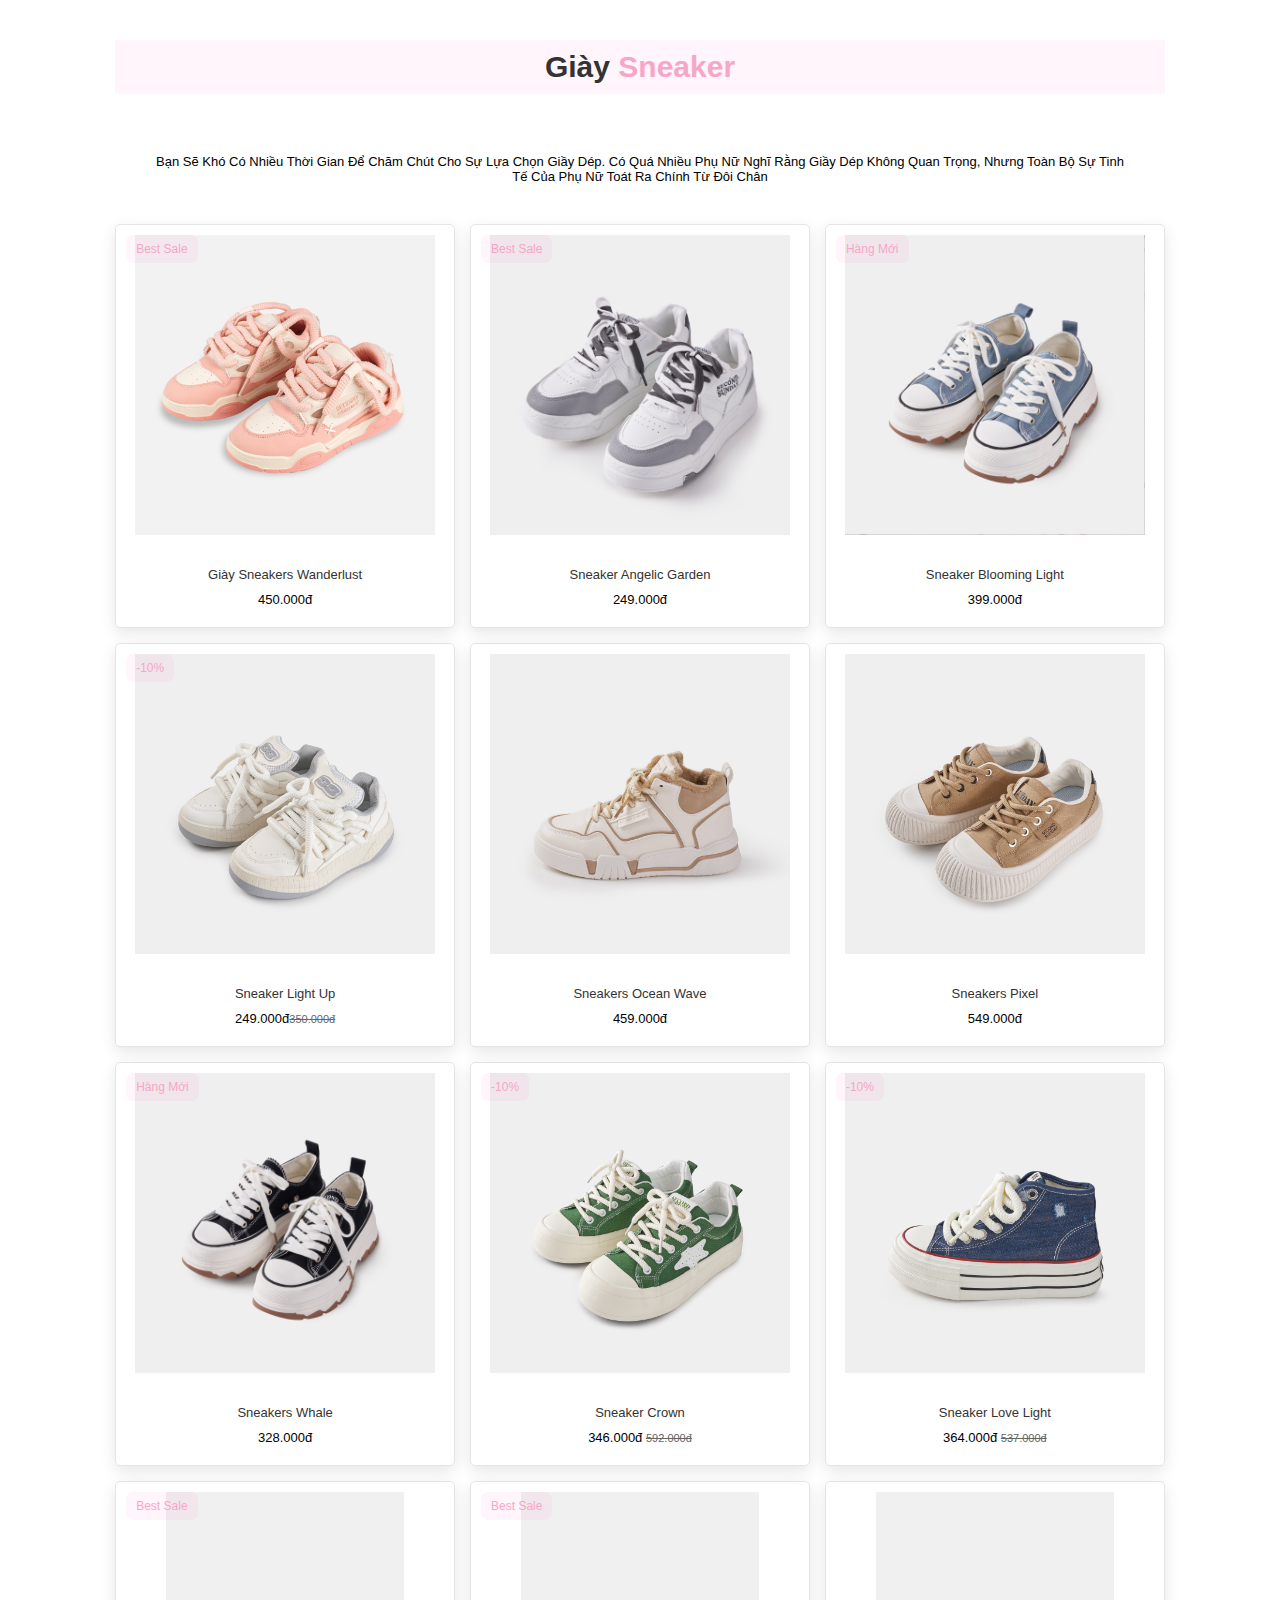
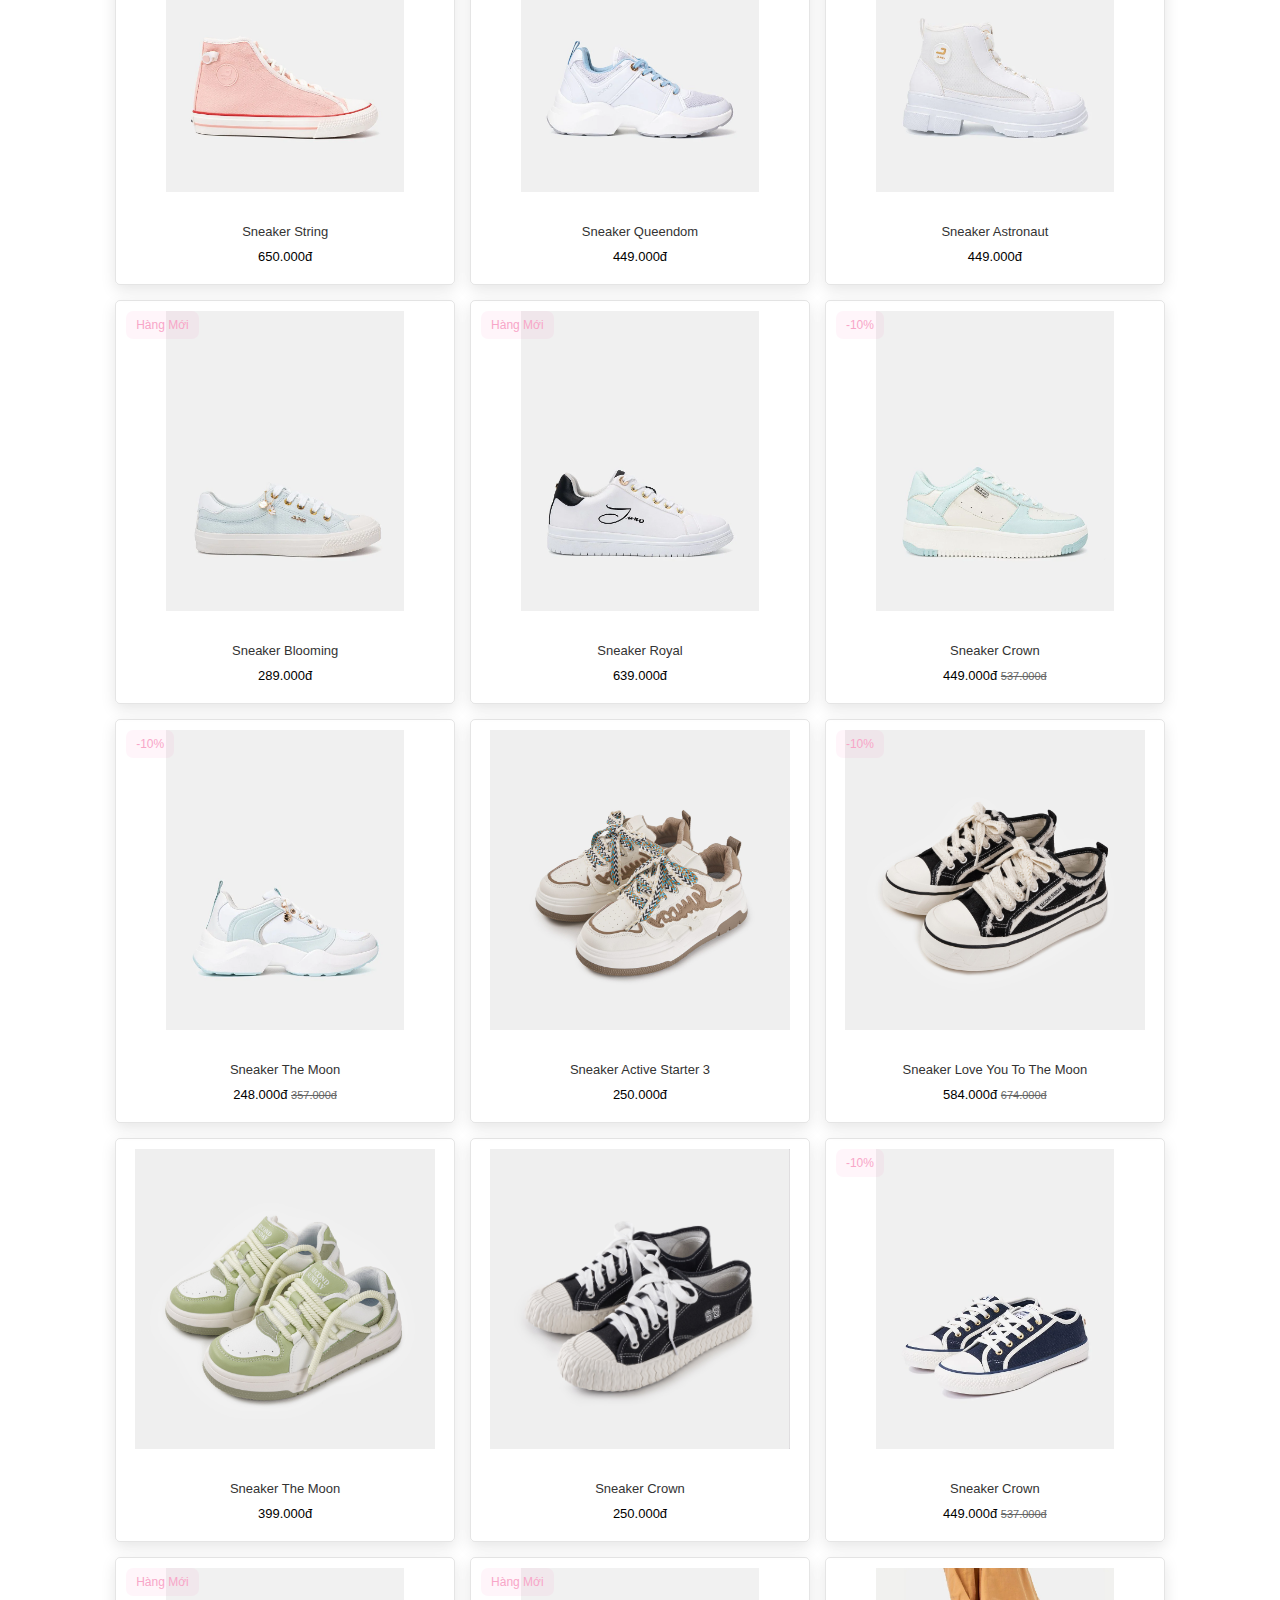
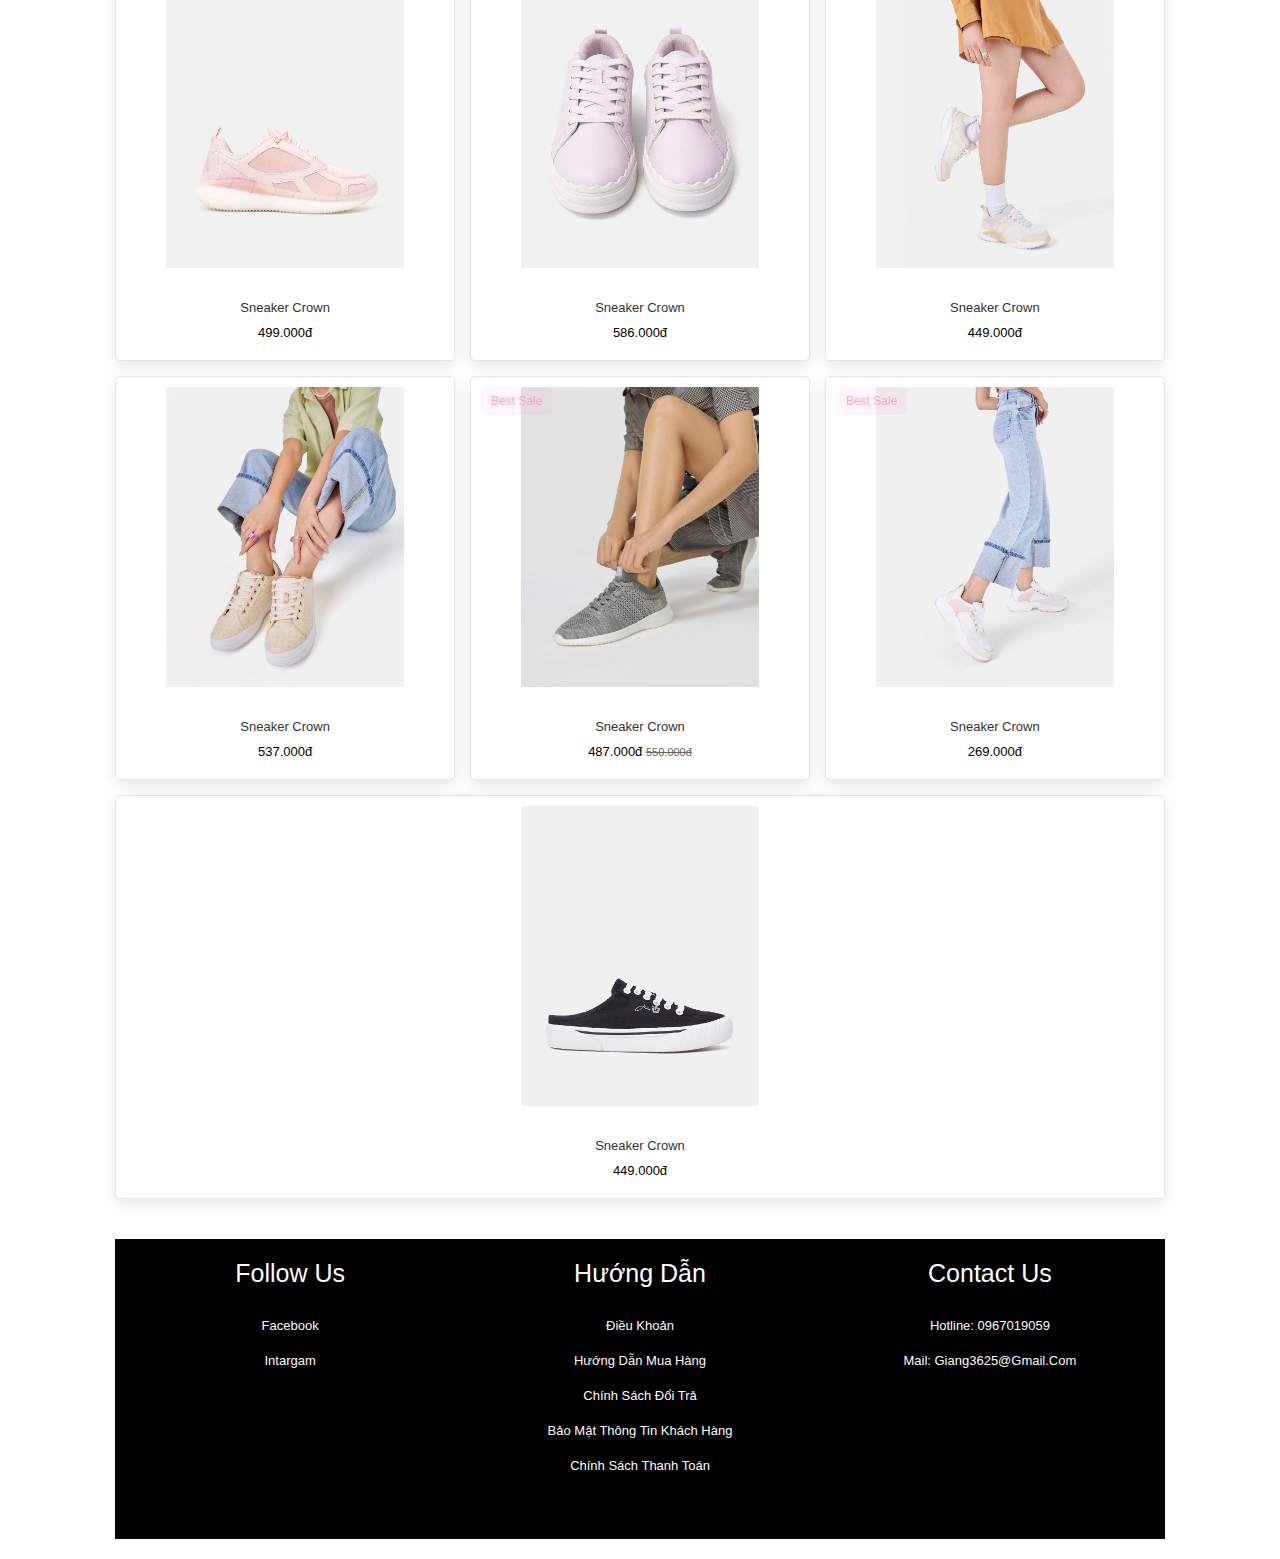
<file: sneakers.html>
<!DOCTYPE html>
<html lang="en">
<head>
    <meta charset="UTF-8">
    <meta name="viewport" content="width=device-width, initial-scale=1.0">
    <title>Cửa hàng nhỏ của Hgiang</title>
    <link rel="stylesheet" href="https://cdnjs.cloudflare.com/ajax/libs/font-awesome/6.5.1/css/all.min.css">
    <link rel="stylesheet" href="BTL.css">
</head>
<body>

 
    <section class="sneakers" id="sneakers">

        <h1 class="heading" > Giày <span>Sneaker</span> </h1>

        <p class="banner">Bạn sẽ khó có nhiều thời gian để chăm chút cho sự lựa chọn giầy dép.
            Có quá nhiều phụ nữ nghĩ rằng giầy dép không quan trọng,
            nhưng toàn bộ sự tinh tế của phụ nữ toát ra chính từ đôi chân
       </p>

        <div class="box-container">

            <div class="box">
                <span class="discount">Best sale</span>
                <div class="image">
                    <img src="1.jpg" alt="">
                    <div class="icons">
                        <a href="#" class="fas fa-heart"></a>
                        <a href="#" class="cart-btn">Mua ngay</a>
                        <a href="#" class="fas fa-share"></a>
                    </div>
                </div>
                <div class="content">
                    <p>Giày Sneakers Wanderlust</p>
                    <div class="price"> 450.000đ </div>
                </div>
            </div>

            <div class="box">
                <span class="discount">Best sale</span>
                <div class="image">
                    <img src="2.jpg" alt="">
                    <div class="icons">
                        <a href="#" class="fas fa-heart"></a>
                        <a href="#" class="cart-btn">Mua ngay</a>
                        <a href="#" class="fas fa-share"></a>
                    </div>
                </div>
                <div class="content">
                    <p>Sneaker Angelic Garden</p>
                    <div class="price"> 249.000đ</div>
                </div>
            </div>

            
            <div class="box">
                <span class="discount">Hàng mới</span>
                <div class="image">
                    <img src="3.jpg" alt="">
                    <div class="icons">
                        <a href="#" class="fas fa-heart"></a>
                        <a href="#" class="cart-btn">Mua ngay</a>
                        <a href="#" class="fas fa-share"></a>
                    </div>
                </div>
                <div class="content">
                    <p>Sneaker Blooming Light</p>
                    <div class="price"> 399.000đ</div>
                </div>
            </div>
            
            <div class="box">
                <span class="discount">-10%</span>
                <div class="image">
                    <img src="4.jpg" alt="">
                    <div class="icons">
                        <a href="#" class="fas fa-heart"></a>
                        <a href="#" class="cart-btn">Mua ngay</a>
                        <a href="#" class="fas fa-share"></a>
                    </div>
                </div>
                <div class="content">
                    <p>Sneaker Light Up</p>
                    <div class="price"> 249.000đ<span>350.000đ</span></div>
                </div>
            </div>
            
            <div class="box">
                <div class="image">
                    <img src="5.jpg" alt="">
                    <div class="icons">
                        <a href="#" class="fas fa-heart"></a>
                        <a href="#" class="cart-btn">Mua ngay</a>
                        <a href="#" class="fas fa-share"></a>
                    </div>
                </div>
                <div class="content">
                    <p>Sneakers Ocean Wave</p>
                    <div class="price"> 459.000đ</div>
                </div>
            </div>

            <div class="box">

                <div class="image">
                    <img src="6.jpg" alt="">
                    <div class="icons">
                        <a href="#" class="fas fa-heart"></a>
                        <a href="#" class="cart-btn">Mua ngay</a>
                        <a href="#" class="fas fa-share"></a>
                    </div>
                </div>
                <div class="content">
                    <p>Sneakers Pixel</p>
                    <div class="price"> 549.000đ</div>
                </div>
            </div>
            
            <div class="box">
                <span class="discount">Hàng mới</span>
                <div class="image">
                    <img src="7.jpg" alt="">
                    <div class="icons">
                        <a href="#" class="fas fa-heart"></a>
                        <a href="#" class="cart-btn">Mua ngay</a>
                        <a href="#" class="fas fa-share"></a>
                    </div>
                </div>
                <div class="content">
                    <p>Sneakers Whale</p>
                    <div class="price"> 328.000đ</div>
                </div>
            </div>

            <div class="box">
                <span class="discount">-10%</span>
                <div class="image">
                    <img src="8.jpg" alt="">
                    <div class="icons">
                        <a href="#" class="fas fa-heart"></a>
                        <a href="#" class="cart-btn">Mua ngay</a>
                        <a href="#" class="fas fa-share"></a>
                    </div>
                </div>
                <div class="content">
                    <p>Sneaker Crown</p>
                    <div class="price"> 346.000đ <span>592.000đ</span></div>
                </div>
            </div>
            
            <div class="box">
                <span class="discount">-10%</span>
                <div class="image">
                    <img src="9.jpg" alt="">
                    <div class="icons">
                        <a href="#" class="fas fa-heart"></a>
                        <a href="#" class="cart-btn">Mua ngay</a>
                        <a href="#" class="fas fa-share"></a>
                    </div>
                </div>
                <div class="content">
                    <p>Sneaker Love Light</p>
                    <div class="price"> 364.000đ <span>537.000đ</span></div>
                </div>
            </div>

            <div class="box">
                <span class="discount">Best sale</span>
                <div class="image">
                    <img src="10.webp" alt="">
                    <div class="icons">
                        <a href="#" class="fas fa-heart"></a>
                        <a href="#" class="cart-btn">Mua ngay</a>
                        <a href="#" class="fas fa-share"></a>
                    </div>
                </div>
                <div class="content">
                    <p>Sneaker String</p>
                    <div class="price"> 650.000đ </div>
                </div>
            </div>

            <div class="box">
                <span class="discount">Best sale</span>
                <div class="image">
                    <img src="11.webp" alt="">
                    <div class="icons">
                        <a href="#" class="fas fa-heart"></a>
                        <a href="#" class="cart-btn">Mua ngay</a>
                        <a href="#" class="fas fa-share"></a>
                    </div>
                </div>
                <div class="content">
                    <p>Sneaker Queendom</p>
                    <div class="price"> 449.000đ </div>
                </div>
            </div>

            <div class="box">
                
                <div class="image">
                    <img src="12.webp" alt="">
                    <div class="icons">
                        <a href="#" class="fas fa-heart"></a>
                        <a href="#" class="cart-btn">Mua ngay</a>
                        <a href="#" class="fas fa-share"></a>
                    </div>
                </div>
                <div class="content">
                    <p>Sneaker Astronaut</p>
                    <div class="price"> 449.000đ </div>
                </div>
            </div>

            <div class="box">
                <span class="discount">Hàng mới</span>
                <div class="image">
                    <img src="13.webp" alt="">
                    <div class="icons">
                        <a href="#" class="fas fa-heart"></a>
                        <a href="#" class="cart-btn">Mua ngay</a>
                        <a href="#" class="fas fa-share"></a>
                    </div>
                </div>
                <div class="content">
                    <p>Sneaker Blooming</p>
                    <div class="price"> 289.000đ </div>
                </div>
            </div>

            <div class="box">
                <span class="discount">Hàng mới</span>
                <div class="image">
                    <img src="14.webp" alt="">
                    <div class="icons">
                        <a href="#" class="fas fa-heart"></a>
                        <a href="#" class="cart-btn">Mua ngay</a>
                        <a href="#" class="fas fa-share"></a>
                    </div>
                </div>
                <div class="content">
                    <p>Sneaker Royal</p>
                    <div class="price"> 639.000đ </div>
                </div>
            </div>

            <div class="box">
                <span class="discount">-10%</span>
                <div class="image">
                    <img src="15.webp" alt="">
                    <div class="icons">
                        <a href="#" class="fas fa-heart"></a>
                        <a href="#" class="cart-btn">Mua ngay</a>
                        <a href="#" class="fas fa-share"></a>
                    </div>
                </div>
                <div class="content">
                    <p>Sneaker Crown</p>
                    <div class="price"> 449.000đ <span>537.000đ</span></div>
                </div>
            </div>

            <div class="box">
                <span class="discount">-10%</span>
                <div class="image">
                    <img src="16.webp" alt="">
                    <div class="icons">
                        <a href="#" class="fas fa-heart"></a>
                        <a href="#" class="cart-btn">Mua ngay</a>
                        <a href="#" class="fas fa-share"></a>
                    </div>
                </div>
                <div class="content">
                    <p>Sneaker The Moon</p>
                    <div class="price"> 248.000đ <span>357.000đ</span></div>
                </div>
            </div>

            <div class="box">
                
                <div class="image">
                    <img src="17.jpg" alt="">
                    <div class="icons">
                        <a href="#" class="fas fa-heart"></a>
                        <a href="#" class="cart-btn">Mua ngay</a>
                        <a href="#" class="fas fa-share"></a>
                    </div>
                </div>
                <div class="content">
                    <p>Sneaker Active Starter 3</p>
                    <div class="price"> 250.000đ </div>
                </div>
            </div>

            <div class="box">
                <span class="discount">-10%</span>
                <div class="image">
                    <img src="18.jpg" alt="">
                    <div class="icons">
                        <a href="#" class="fas fa-heart"></a>
                        <a href="#" class="cart-btn">Mua ngay</a>
                        <a href="#" class="fas fa-share"></a>
                    </div>
                </div>
                <div class="content">
                    <p>Sneaker Love You To The Moon</p>
                    <div class="price"> 584.000đ <span>674.000đ</span></div>
                </div>
            </div>

            <div class="box">
                
                <div class="image">
                    <img src="19.jpg" alt="">
                    <div class="icons">
                        <a href="#" class="fas fa-heart"></a>
                        <a href="#" class="cart-btn">Mua ngay</a>
                        <a href="#" class="fas fa-share"></a>
                    </div>
                </div>
                <div class="content">
                    <p>Sneaker The Moon</p>
                    <div class="price"> 399.000đ </div>
                </div>
            </div>

            <div class="box">
                
                <div class="image">
                    <img src="20.jpg" alt="">
                    <div class="icons">
                        <a href="#" class="fas fa-heart"></a>
                        <a href="#" class="cart-btn">Mua ngay</a>
                        <a href="#" class="fas fa-share"></a>
                    </div>
                </div>
                <div class="content">
                    <p>Sneaker Crown</p>
                    <div class="price"> 250.000đ </div>
                </div>
            </div>

            <div class="box">
                <span class="discount">-10%</span>
                <div class="image">
                    <img src="21.webp" alt="">
                    <div class="icons">
                        <a href="#" class="fas fa-heart"></a>
                        <a href="#" class="cart-btn">Mua ngay</a>
                        <a href="#" class="fas fa-share"></a>
                    </div>
                </div>
                <div class="content">
                    <p>Sneaker Crown</p>
                    <div class="price"> 449.000đ <span>537.000đ</span></div>
                </div>
            </div>

            <div class="box">
                <span class="discount">Hàng mới</span>
                <div class="image">
                    <img src="22.webp" alt="">
                    <div class="icons">
                        <a href="#" class="fas fa-heart"></a>
                        <a href="#" class="cart-btn">Mua ngay</a>
                        <a href="#" class="fas fa-share"></a>
                    </div>
                </div>
                <div class="content">
                    <p>Sneaker Crown</p>
                    <div class="price"> 499.000đ </div>
                </div>
            </div>

            <div class="box">
                <span class="discount">Hàng mới</span>
                <div class="image">
                    <img src="23.webp" alt="">
                    <div class="icons">
                        <a href="#" class="fas fa-heart"></a>
                        <a href="#" class="cart-btn">Mua ngay</a>
                        <a href="#" class="fas fa-share"></a>
                    </div>
                </div>
                <div class="content">
                    <p>Sneaker Crown</p>
                    <div class="price"> 586.000đ </div>
                </div>
            </div>

            <div class="box">
                
                <div class="image">
                    <img src="24.webp" alt="">
                    <div class="icons">
                        <a href="#" class="fas fa-heart"></a>
                        <a href="#" class="cart-btn">Mua ngay</a>
                        <a href="#" class="fas fa-share"></a>
                    </div>
                </div>
                <div class="content">
                    <p>Sneaker Crown</p>
                    <div class="price"> 449.000đ </div>
                </div>
            </div>

            <div class="box">
                
                <div class="image">
                    <img src="25.webp" alt="">
                    <div class="icons">
                        <a href="#" class="fas fa-heart"></a>
                        <a href="#" class="cart-btn">Mua ngay</a>
                        <a href="#" class="fas fa-share"></a>
                    </div>
                </div>
                <div class="content">
                    <p>Sneaker Crown</p>
                    <div class="price"> 537.000đ</div>
                </div>
            </div>

            <div class="box">
                <span class="discount">Best sale</span>
                <div class="image">
                    <img src="26.webp" alt="">
                    <div class="icons">
                        <a href="#" class="fas fa-heart"></a>
                        <a href="#" class="cart-btn">Mua ngay</a>
                        <a href="#" class="fas fa-share"></a>
                    </div>
                </div>
                <div class="content">
                    <p>Sneaker Crown</p>
                    <div class="price"> 487.000đ <span>550.000đ</span></div>
                </div>
            </div>

            <div class="box">
                <span class="discount">Best sale</span>
                <div class="image">
                    <img src="27.webp" alt="">
                    <div class="icons">
                        <a href="#" class="fas fa-heart"></a>
                        <a href="#" class="cart-btn">Mua ngay</a>
                        <a href="#" class="fas fa-share"></a>
                    </div>
                </div>
                <div class="content">
                    <p>Sneaker Crown</p>
                    <div class="price"> 269.000đ </div>
                </div>
            </div>

            <div class="box">
                
                <div class="image">
                    <img src="28.webp" alt="">
                    <div class="icons">
                        <a href="#" class="fas fa-heart"></a>
                        <a href="#" class="cart-btn">Mua ngay</a>
                        <a href="#" class="fas fa-share"></a>
                    </div>
                </div>
                <div class="content">
                    <p>Sneaker Crown</p>
                    <div class="price"> 449.000đ </div>
                </div>
            </div>
        </div>

    </section>


    

    
<section class="footer" id="footer">

    <div class="box-container textcenter">
        <div class="box">
            <p>Follow Us</p>
            <a href="https://www.facebook.com/oppas.susu.33?mibextid=LQQJ4d">facebook</a>
            <a href="https://www.instagram.com/hgiang_306?igsh=MW9zOXcxNWh4MnljZA%3D%3D&utm_source=qr" >Intargam</a>
        </div>

        <div class="box">
            <p>Hướng dẫn</p>
            <a href="#">Điều khoản</a>
            <a href="#">Hướng dẫn mua hàng</a>
            <a href="#">Chính sách đổi trả</a>
            <a href="#">Bảo mật thông tin khách hàng </a>
            <a href="#">Chính sách thanh toán</a>
        </div>

        <div class="box">
            <p>Contact Us</p>
            <a href="#">hotline: 0967019059</a>
            <a href="#" >Mail: Giang3625@gmail.com</a>
        </div>

    </div>

</section>

</body>
</html>
</file>
<file: BTL.css>
*{
    font-family: Verdana, Geneva, Tahoma, sans-serif;
    margin: 0; padding: 0;
    box-sizing: border-box;
    outline: none; border: none;
    text-decoration: none;
    text-transform: capitalize;
    transition: .2s linear;
    
}

#main-menu{
    display: flex;
    list-style: none;
    margin: 0;
    padding: 0;
}

#main-menu li{
    position: relative;
}

#main-menu li a{
    
    display: block;
    padding: 18px 20px;
    text-decoration: none;
    font-size: 15px;
    color: #666;

}

#main-menu li a:hover{
    color: #f8a6c8;
}

#main-menu ul.sub-menu{
    position: absolute;
    background-color: #ffffff;
    padding: 15px 0px;
    list-style: none;
    width: 200px;
    display: none;
}

#main-menu li:hover>ul.sub-menu{
    display: block;
}

#main-menu ul.sub-menu a{
    font-size: 12px;
    padding: 8px 15px;
    left: 0;
}

#main-menu ul.sub-menu  li:last-child a{
    border: none;
   
}

#main-menu ul.sub-menu li:hover a{
    border-bottom: 1px solid #d6a3a3;
}


html{
    font-size: 62.5%;
    overflow-x: hidden;
    scroll-padding-top: 6rem;
    scroll-behavior: smooth;
}

section{
    padding: 2rem 9%;
}

.btn{
    display: inline-block;
    margin-top: 1rem;
    border-radius: 5rem;
    background: #333;
    color: #fff;
    padding: .9rem 3.5rem;
    cursor: pointer;
    font-size: 1.7rem;
}

.btn:hover{
    background: #f8a6c8;
}

.banner{
    text-align: center;
    font-size: 13px;
    padding: 40px;
}



.heading{
    text-align: center;
    font-size: 3rem;
    color: #333;
    padding: 1rem;
    margin: 2rem 0;
    background: rgba(255, 51, 153,.05);
}

.heading span{
    color: #f8a6c8;
}


header{
    background: #fff;
    display: flex;
    align-items: center;
    justify-content: space-between;
    padding: 8px 9%;
    position: fixed;
    top: 0; left: 0; right: 0;
    z-index: 1000;
    box-shadow: 0 .5rem 0.5rem rgb(228, 222, 222);
}


header .icons a{
    font-size: 15px;
    color: #333;
    margin-right: 1rem;
}

header .icons a:hover{
    color: #ef70a5;
}

header #toggler{
    display: none;
}

.home{
    display: flex;
    align-items: end;
    min-height: 100vh;
    background: url(images1/anh3.png) no-repeat;
    background-size: cover;
    background-position: center;
}

.home .content{
    max-width: 50rem;
}
.Xemthem{
    margin: 0 auto;
}

div.Xemthem h1.chu a{
    text-align: center;
    max-width: 50px 0px;
    font-size: 15px;
    display: inline-block;
}
div.Xemthem h1.chu a{
    text-align: center;
    color: #000000;
}

div.Xemthem h1.chu a:hover{
    color: #000000;
    text-decoration: underline;
}



.products .box-container{
    display:flex;
    flex-wrap:wrap;
    gap:1.5rem;
}

.products .box-container .box{
    flex: 1 1 30rem;
    box-shadow: 0 .5rem 1.5rem rgba(0,0,0,.1);
    border-radius:  .5rem;
    border: .1rem solid rgba(0,0,0,.1);
    position: relative;
}

.products .box-container .box .discount{
    position: absolute;
    top: 10px; left: 10px;
    padding: .7rem 1rem;
    font-size: 12px;
    color: #f8a6c8;
    background: rgba(255, 51, 153,.05);
    z-index: 1;
    border-radius: .7rem;
}

.products .box-container .box .image{
    position: relative;
    text-align: center;
    padding: 10px;
    overflow: hidden;
}

.products .box-container .box .image img{
    height: 300px;
}

.products .box-container .box:hover .image img{
    transform: scale(1.1);
}

.products .box-container .box .image .icons{
    position: absolute;
    bottom: -7rem; left: 0; right: 0;
    display: flex;
}

.products .box-container .box:hover .image .icons{
    bottom: 0;
}

.products .box-container .box:hover .image .icons a{
    height: 3.5rem;
    line-height: 3.5rem;
    font-size: 1.5rem;
    width: 50%;
    background: #000000;
    color: #fff;
}

.products .box-container .box:hover .image .icons .cart-btn{
    border-left: .1rem solid #fff7;
    border-right: .1rem solid #fff7;
    width: 100%;
}

.products .box-container .box .image .icons a:hover{
    background: #333;
}

.products .box-container .box .content{
    padding: 20px;
    text-align: center;
}

.products .box-container .box .content p{
    font-size: 13px;
    color:#333;
}

.products .box-container .box .content .price{
    font-size: 13px;
    color: rgb(0, 0, 0);
    font-weight: normal;
    padding-top: 1rem;
}

.products .box-container .box .content .price span{
    font-size: 11px;
    color: #666;
    font-weight: lighter;
    text-decoration: line-through;
}



.sneakers .box-container{
    display:flex;
    flex-wrap:wrap;
    gap:1.5rem;
}

.sneakers .box-container .box{
    flex: 1 1 30rem;
    box-shadow: 0 .5rem 1.5rem rgba(0,0,0,.1);
    border-radius:  .5rem;
    border: .1rem solid rgba(0,0,0,.1);
    position: relative;
}

.sneakers .box-container .box .discount{
    position: absolute;
    top: 10px; left: 10px;
    padding: .7rem 1rem;
    font-size: 12px;
    color: #f8a6c8;
    background: rgba(255, 51, 153,.05);
    z-index: 1;
    border-radius: .7rem;
}

.sneakers .box-container .box .image{
    position: relative;
    text-align: center;
    padding: 10px;
    overflow: hidden;
}

.sneakers .box-container .box .image img{
    height: 300px;
}

.sneakers .box-container .box:hover .image img{
    transform: scale(1.1);
}

.sneakers .box-container .box .image .icons{
    position: absolute;
    bottom: -7rem; left: 0; right: 0;
    display: flex;
}

.sneakers .box-container .box:hover .image .icons{
    bottom: 0;
}

.sneakers .box-container .box:hover .image .icons a{
    height: 3.5rem;
    line-height: 3.5rem;
    font-size: 1.5rem;
    width: 50%;
    background: #000000;
    color: #fff;
}

.sneakers .box-container .box:hover .image .icons .cart-btn{
    border-left: .1rem solid #fff7;
    border-right: .1rem solid #fff7;
    width: 100%;
}

.sneakers .box-container .box .image .icons a:hover{
    background: #333;
}

.sneakers .box-container .box .content{
    padding: 20px;
    text-align: center;
}

.sneakers .box-container .box .content p{
    font-size: 13px;
    color:#333;
}

.sneakers .box-container .box .content .price{
    font-size: 13px;
    color: rgb(0, 0, 0);
    font-weight: normal;
    padding-top: 1rem;
}

.sneakers .box-container .box .content .price span{
    font-size: 11px;
    color: #666;
    font-weight: lighter;
    text-decoration: line-through;
}




.bupbe .box-container{
    display:flex;
    flex-wrap:wrap;
    gap:1.5rem;
}

.bupbe .box-container .box{
    flex: 1 1 30rem;
    box-shadow: 0 .5rem 1.5rem rgba(0,0,0,.1);
    border-radius:  .5rem;
    border: .1rem solid rgba(0,0,0,.1);
    position: relative;
}

.bupbe .box-container .box .discount{
    position: absolute;
    top: 10px; left: 10px;
    padding: .7rem 1rem;
    font-size: 12px;
    color: #f8a6c8;
    background: rgba(255, 51, 153,.05);
    z-index: 1;
    border-radius: .7rem;
}

.bupbe .box-container .box .image{
    position: relative;
    text-align: center;
    padding: 10px;
    overflow: hidden;
}

.bupbe .box-container .box .image img{
    height: 300px;
}

.bupbe .box-container .box:hover .image img{
    transform: scale(1.1);
}

.bupbe .box-container .box .image .icons{
    position: absolute;
    bottom: -7rem; left: 0; right: 0;
    display: flex;
}

.bupbe .box-container .box:hover .image .icons{
    bottom: 0;
}

.bupbe .box-container .box:hover .image .icons a{
    height: 3.5rem;
    line-height: 3.5rem;
    font-size: 1.5rem;
    width: 50%;
    background: #000000;
    color: #fff;
}

.bupbe .box-container .box:hover .image .icons .cart-btn{
    border-left: .1rem solid #fff7;
    border-right: .1rem solid #fff7;
    width: 100%;
}

.bupbe .box-container .box .image .icons a:hover{
    background: #333;
}

.bupbe .box-container .box .content{
    padding: 20px;
    text-align: center;
}

.bupbe .box-container .box .content p{
    font-size: 13px;
    color:#333;
}

.bupbe .box-container .box .content .price{
    font-size: 13px;
    color: rgb(0, 0, 0);
    font-weight: normal;
    padding-top: 1rem;
}

.bupbe .box-container .box .content .price span{
    font-size: 11px;
    color: #666;
    font-weight: lighter;
    text-decoration: line-through;
}




.bestsale .box-container{
    display:flex;
    flex-wrap:wrap;
    gap:1.5rem;
}

.bestsale .box-container .box{
    flex: 1 1 30rem;
    box-shadow: 0 .5rem 1.5rem rgba(0,0,0,.1);
    border-radius:  .5rem;
    border: .1rem solid rgba(0,0,0,.1);
    position: relative;
}

.bestsale .box-container .box .discount{
    position: absolute;
    top: 10px; left: 10px;
    padding: .7rem 1rem;
    font-size: 12px;
    color: #f8a6c8;
    background: rgba(255, 51, 153,.05);
    z-index: 1;
    border-radius: .7rem;
}

.bestsale .box-container .box .image{
    position: relative;
    text-align: center;
    padding: 10px;
    overflow: hidden;
}

.bestsale .box-container .box .image img{
    height: 300px;
}

.bestsale .box-container .box:hover .image img{
    transform: scale(1.1);
}

.bestsale .box-container .box .image .icons{
    position: absolute;
    bottom: -7rem; left: 0; right: 0;
    display: flex;
}

.bestsale .box-container .box:hover .image .icons{
    bottom: 0;
}

.bestsale .box-container .box:hover .image .icons a{
    height: 3.5rem;
    line-height: 3.5rem;
    font-size: 1.5rem;
    width: 50%;
    background: #000000;
    color: #fff;
}

.bestsale .box-container .box:hover .image .icons .cart-btn{
    border-left: .1rem solid #fff7;
    border-right: .1rem solid #fff7;
    width: 100%;
}

.bestsale .box-container .box .image .icons a:hover{
    background: #333;
}

.bestsale .box-container .box .content{
    padding: 20px;
    text-align: center;
}

.bestsale .box-container .box .content p{
    font-size: 13px;
    color:#333;
}

.bestsale .box-container .box .content .price{
    font-size: 13px;
    color: rgb(0, 0, 0);
    font-weight: normal;
    padding-top: 1rem;
}

.bestsale .box-container .box .content .price span{
    font-size: 11px;
    color: #666;
    font-weight: lighter;
    text-decoration: line-through;
}







.hangmoi .box-container{
    display:flex;
    flex-wrap:wrap;
    gap:1.5rem;
}

.hangmoi .box-container .box{
    flex: 1 1 30rem;
    box-shadow: 0 .5rem 1.5rem rgba(0,0,0,.1);
    border-radius:  .5rem;
    border: .1rem solid rgba(0,0,0,.1);
    position: relative;
}

.hangmoi .box-container .box .discount{
    position: absolute;
    top: 10px; left: 10px;
    padding: .7rem 1rem;
    font-size: 12px;
    color: #f8a6c8;
    background: rgba(255, 51, 153,.05);
    z-index: 1;
    border-radius: .7rem;
}

.hangmoi .box-container .box .image{
    position: relative;
    text-align: center;
    padding: 10px;
    overflow: hidden;
}

.hangmoi .box-container .box .image img{
    height: 300px;
}

.hangmoi .box-container .box:hover .image img{
    transform: scale(1.1);
}

.hangmoi .box-container .box .image .icons{
    position: absolute;
    bottom: -7rem; left: 0; right: 0;
    display: flex;
}

.hangmoi .box-container .box:hover .image .icons{
    bottom: 0;
}

.hangmoi .box-container .box:hover .image .icons a{
    height: 3.5rem;
    line-height: 3.5rem;
    font-size: 1.5rem;
    width: 50%;
    background: #000000;
    color: #fff;
}

.hangmoi .box-container .box:hover .image .icons .cart-btn{
    border-left: .1rem solid #fff7;
    border-right: .1rem solid #fff7;
    width: 100%;
}

.hangmoi .box-container .box .image .icons a:hover{
    background: #333;
}

.hangmoi .box-container .box .content{
    padding: 20px;
    text-align: center;
}

.hangmoi .box-container .box .content p{
    font-size: 13px;
    color:#333;
}

.hangmoi .box-container .box .content .price{
    font-size: 13px;
    color: rgb(0, 0, 0);
    font-weight: normal;
    padding-top: 1rem;
}

.hangmoi .box-container .box .content .price span{
    font-size: 11px;
    color: #666;
    font-weight: lighter;
    text-decoration: line-through;
}







.footer .box-container{
    display:flex;
    background-color: #000000;
    height: 300px;
    text-align: center;
}

.footer .box-container .box{
    flex: 1 1 25rem;
}

.footer .box-container .box p{
    color: #ffffff;
    font-size: 25px;
    padding: 20px 0;
}

.footer .box-container .box a{
    display: block;
    color: #fffbfb;
    font-size: 13px;
    padding: 10px 0;
}

.footer .box-container .box a:hover{
    color: #f8a6c8;
    text-decoration: underline;
}

.textcenter{
    text-align: center;
}


#dk{
    min-height: 100vh;
    display: flex;
    justify-content: center;
    align-items: center;
}
#form-login{
    max-width: 400px;
    background: rgba(0, 0, 0, 0.8);
    flex-grow: 1;
    padding: 30px 30px 40px;
    box-shadow: 0px 0px 17px 2px rgba(255, 255, 255, 0.8);
}
.form-heading{
    font-size: 25px;
    color: #f5f5f5;
    text-align: center;
    margin-bottom: 30px;
}
.form-group{
    border-bottom: 1px solid #fff;
    margin-top: 15px;
    margin-bottom: 20px;
    display: flex;
}
.form-group img{
    width: 20px;
    height: auto;
}
.form-input{
    background: transparent;
    border: 0;
    outline: 0;
    color: #fff;
    flex-grow: 1;
}
.form-input::placeholder{
    color: #fafafa;
}

.form-submit{
    background: transparent;
    border: 1px solid #fff;
    color: #fff;
    width: 100%;
    text-transform: uppercase;
    padding: 6px 10px;
    transition: 0.25s ease-in-out;
    margin-top: 30px;
}
.form-submit:hover{
    border: 1px solid rgb(0, 178, 233);
}
</file>
